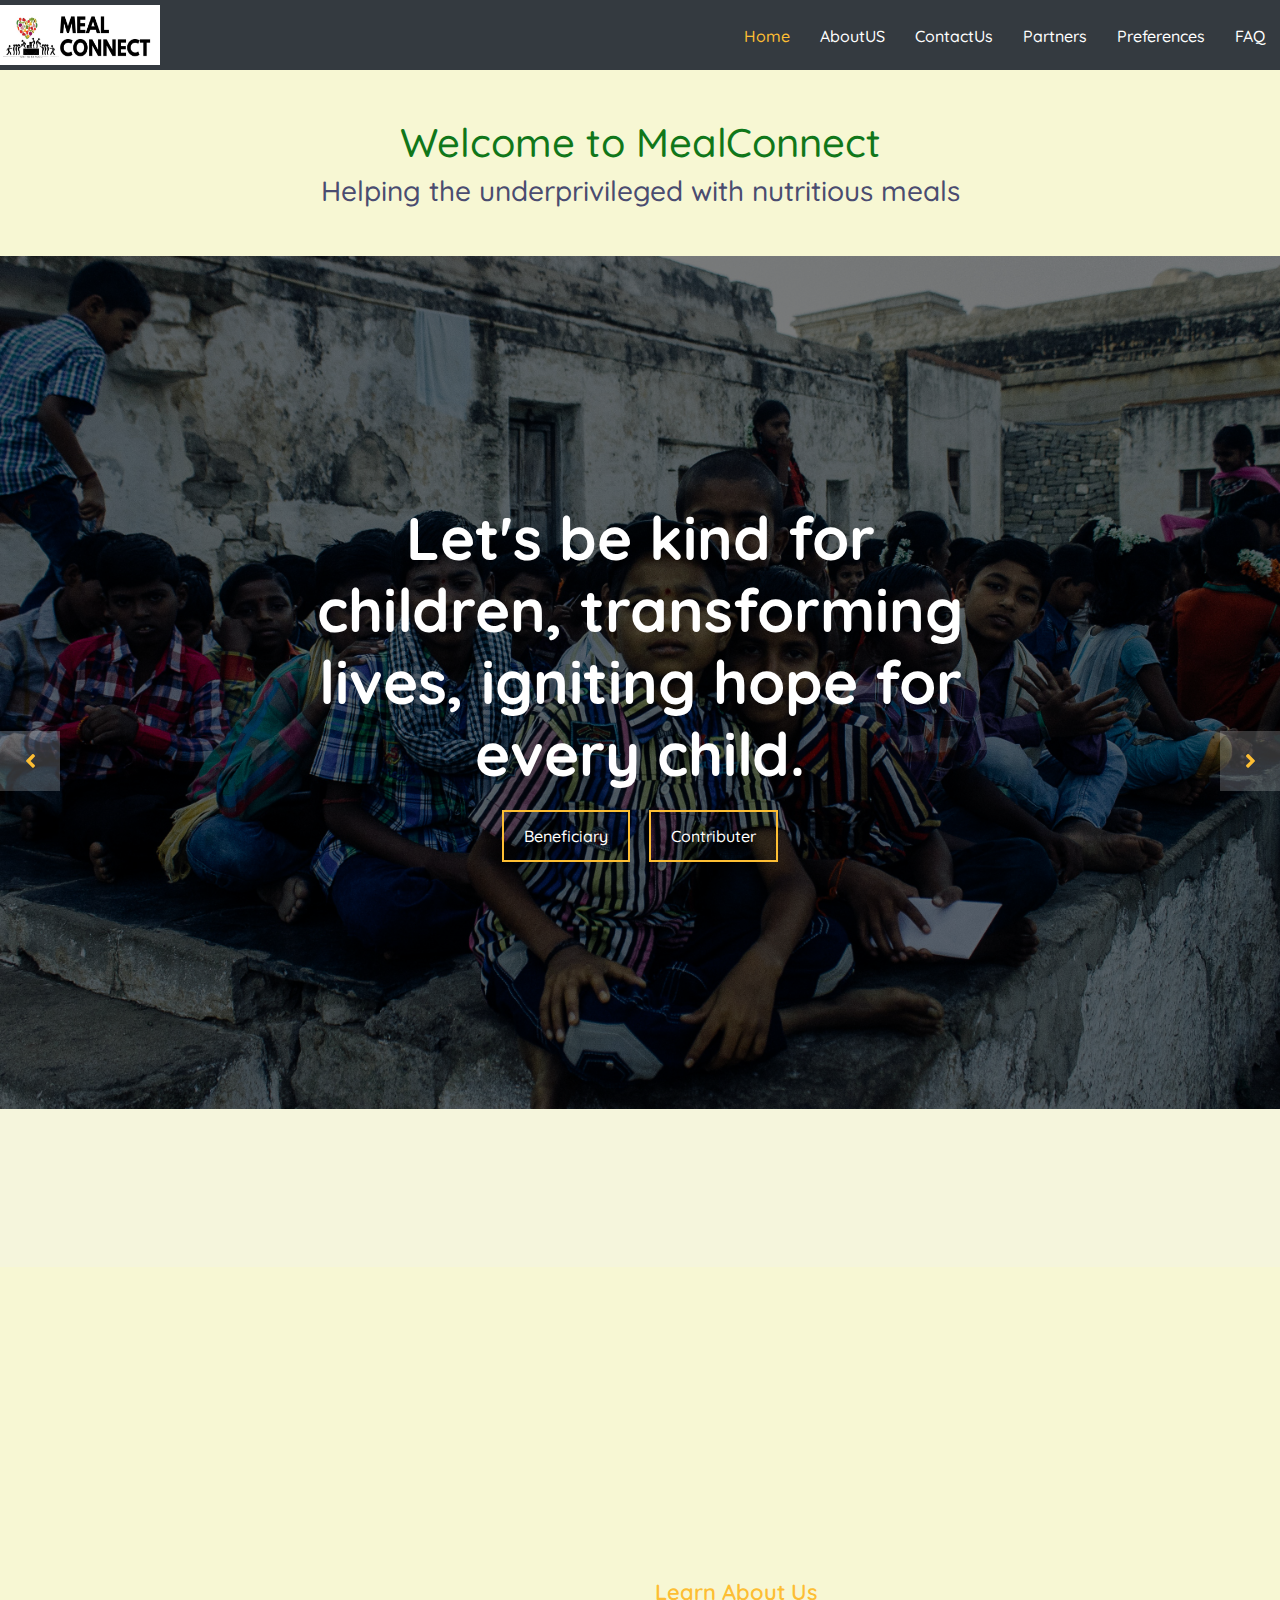
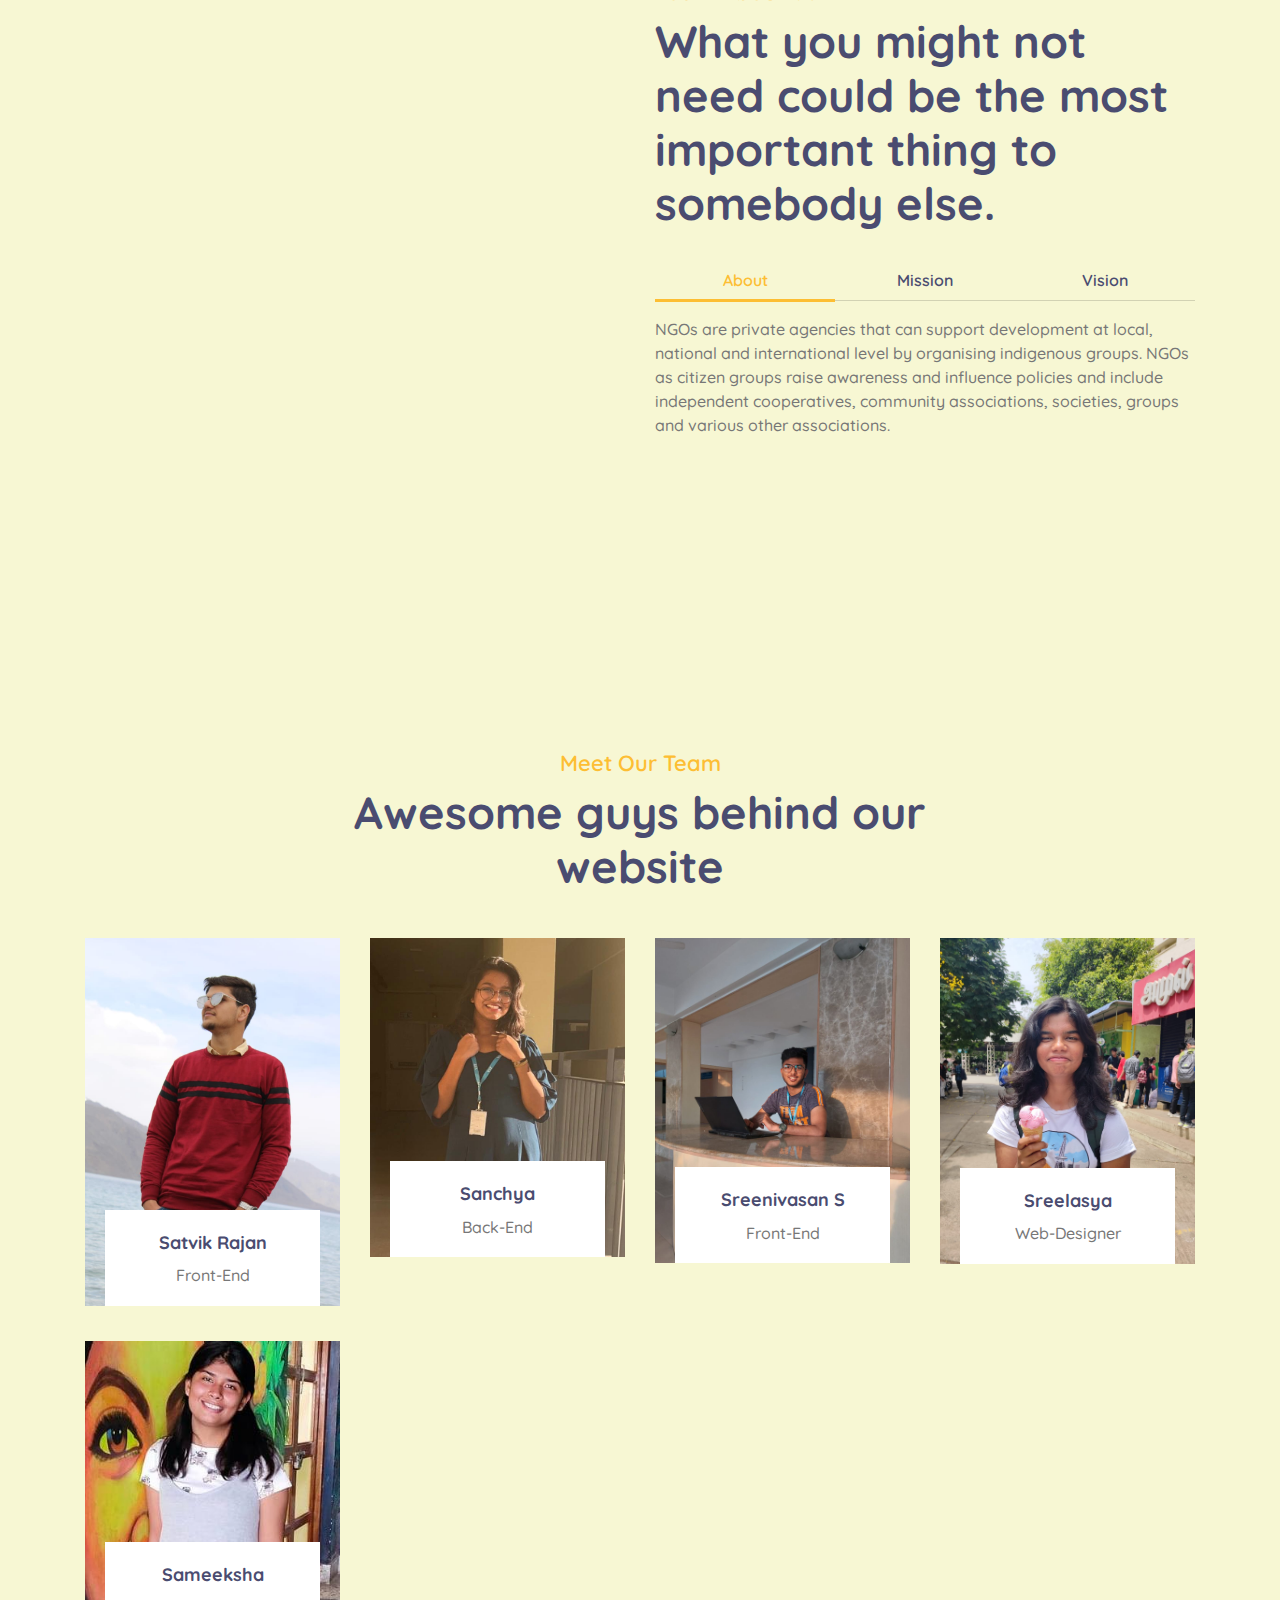
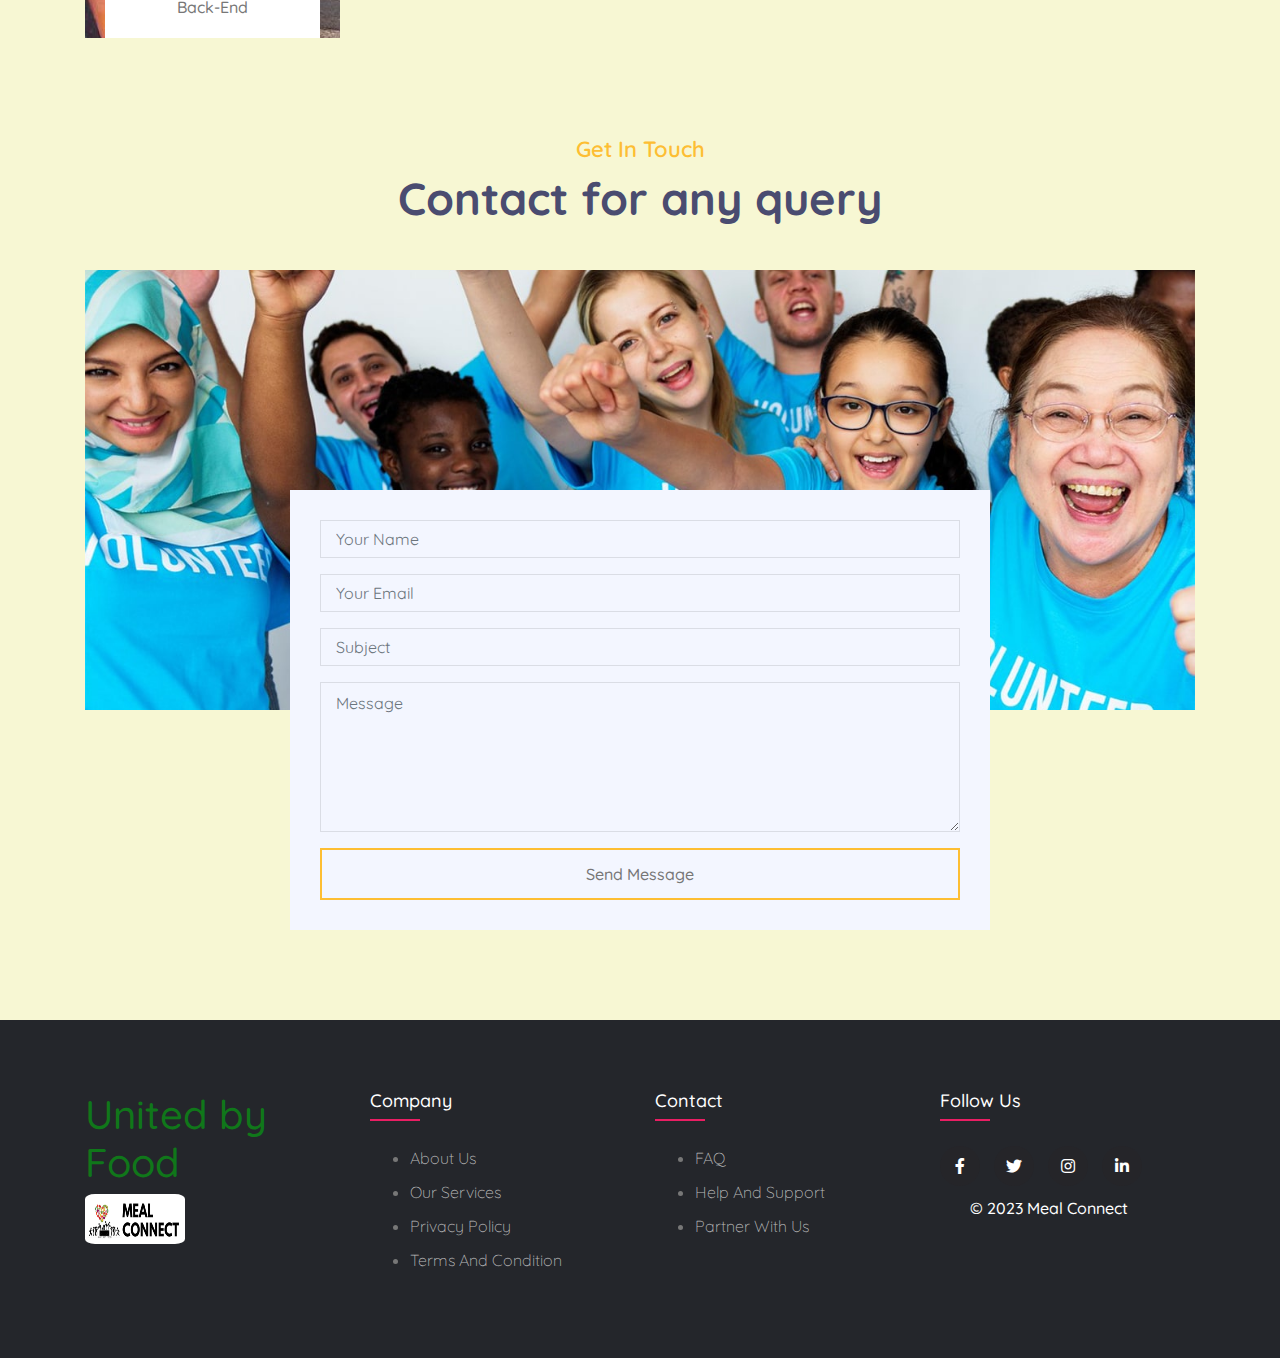
<file: index.html>
<!DOCTYPE html>
<html lang="en">
    <head>
        <meta charset="utf-8">
        <title>MealConnect</title>
        <meta content="width=device-width, initial-scale=1.0" name="viewport">
        <meta content="Free Website Template" name="keywords">
        <meta content="Free Website Template" name="description">

        <!-- Favicon -->
        <link href="img/favicon.ico" rel="icon">

        <!-- Google Font -->
        <link href="https://fonts.googleapis.com/css2?family=Quicksand:wght@300;400;500;600;700&display=swap" rel="stylesheet">
        
        <!-- CSS Libraries -->
        <link href="https://stackpath.bootstrapcdn.com/bootstrap/4.4.1/css/bootstrap.min.css" rel="stylesheet">
        <link href="https://cdnjs.cloudflare.com/ajax/libs/font-awesome/5.10.0/css/all.min.css" rel="stylesheet">
        <link href="lib/flaticon/font/flaticon.css" rel="stylesheet">
        <link href="lib/animate/animate.min.css" rel="stylesheet">
        <link href="lib/owlcarousel/assets/owl.carousel.min.css" rel="stylesheet">

        <!-- Template Stylesheet -->
        <link href="css/style.css" rel="stylesheet">
    </head>

    <body>
        <!-- Nav Bar Start -->
        <div class="navbar-expand-lg bg-dark navbar-dark">
            <button type="button" class="navbar-toggler" data-toggle="collapse" data-target="#navbarCollapse">
                <span class="navbar-toggler-icon"></span>
            </button>
            
            <div class="collapse navbar-collapse justify-content-between" id="navbarCollapse" style="height:70px;">
                    <img src="img/img2.jpg" alt="" style="height:60px; width:160px;">
                    <div class="navbar-nav ml-auto">
                        <a href="index.html" class="nav-item nav-link active">Home</a>
                        <a href="about.html" class="nav-item nav-link">AboutUS</a>
                        <a href="contact.html" class="nav-item nav-link">ContactUs</a>
                        <a href="partners.html" class="nav-item nav-link">Partners</a>
                        <a href="preferences.html" class="nav-item nav-link">Preferences</a>
                        <a href="faq.html" class="nav-item nav-link">FAQ</a>
                     
                    </div>
                </div>
            </div>
        <!-- Nav Bar End -->
        <div class="inside mt-5 mb-5">
            <h1 style="display:flex; justify-content:center">Welcome to MealConnect</h1>
            <h3 style="display:flex; justify-content:center">Helping the underprivileged with nutritious meals</h3>
        </div>

        <!-- Carousel Start -->
        <div class="carousel" style="background-color:beige">
            <div class="container-fluid">
                <div class="owl-carousel">
                    <div class="carousel-item">
                        <div class="carousel-img">
                            <img src="img/orphans.jpg" alt="Image">
                        </div>
                        <div class="carousel-text">
                            <h1>Let's be kind for children, transforming lives, igniting hope for every child.
                            </h1>
                            <!-- <p>
                                Transforming lives, igniting hope for every child.
                            </p> -->
                            <div class="carousel-btn">
                                <a class="btn btn-custom" href="login_beneficiary.html">Beneficiary</a>
                                <a class="btn btn-custom btn-play" href="login_donor.html">Contributer</a>
                            </div>
                        </div>
                    </div>
                    <div class="carousel-item">
                        <div class="carousel-img">
                            <img src="img/cows.jpeg" alt="Image">
                        </div>
                        <div class="carousel-text">
                            <h1>Embraze the divine harmony: Nuruting and protecting sacred cows</h1>
                            <p>
                               It will focus on develop INDIA mission through social awareness
                            </p>
                            <div class="carousel-btn">
                                <a class="btn btn-custom" href="login_beneficiary.html">Beneficiary</a>
                                <a class="btn btn-custom btn-play" href="login_donor.html">Contributer</a>
                            </div>
                        </div>
                    </div>
                    <div class="carousel-item">
                        <div class="carousel-img">
                            <img src="img/oldage.jpeg" alt="Image">
                        </div>
                        <div class="carousel-text">
                            <h1>Where love and care embrace the golden years.</h1>
                            <!-- <p>
                                Easily  provide Orphange Management System facilities to children & needy persons
                            </p> -->
                            <div class="carousel-btn">
                                <a class="btn btn-custom" href="login_beneficiary.html">Beneficiary</a>
                                <a class="btn btn-custom btn-play" href="login_donor.html">Contributer</a>
                            </div>
                        </div>
                    </div>
                </div>
            </div>
        </div>
        <!-- Carousel End -->

        <!-- Video Modal Start-->
        <div class="modal fade" id="videoModal" tabindex="-1" role="dialog" aria-labelledby="exampleModalLabel" aria-hidden="true">
            <div class="modal-dialog" role="document">
                <div class="modal-content">
                    <div class="modal-body">
                        <button type="button" class="close" data-dismiss="modal" aria-label="Close">
                            <span aria-hidden="true">&times;</span>
                        </button>        
                        <!-- 16:9 aspect ratio -->
                        <div class="embed-responsive embed-responsive-16by9">
                            <iframe class="embed-responsive-item" src="" id="video"  allowscriptaccess="always" allow="autoplay"></iframe>
                        </div>
                    </div>
                </div>
            </div>
        </div> 
        <!-- Video Modal End -->
        

        <!-- About Start -->
        <div class="about">
            <div class="container">
                <div class="row align-items-center">
                    <div class="col-lg-6">
                        <div class="about-img" data-parallax="scroll" data-image-src="img/back.jpg"></div>
                    </div>
                    <div class="col-lg-6">
                        <div class="section-header">
                            <p>Learn About Us</p>
                            <h2>What you might not need could be the most important thing to somebody else.</h2>
                        </div>
                        <div class="about-tab">
                            <ul class="nav nav-pills nav-justified">
                                <li class="nav-item">
                                    <a class="nav-link active" data-toggle="pill" href="#tab-content-1">About</a>
                                </li>
                                <li class="nav-item">
                                    <a class="nav-link" data-toggle="pill" href="#tab-content-2">Mission</a>
                                </li>
                                <li class="nav-item">
                                    <a class="nav-link" data-toggle="pill" href="#tab-content-3">Vision</a>
                                </li>
                            </ul>

                            <div class="tab-content">
                                <div id="tab-content-1" class="container tab-pane active">
                                    NGOs are private agencies that can support development at local, national and international level by organising indigenous groups. NGOs as citizen groups raise awareness and influence policies and include independent cooperatives, community associations, societies, groups and various other associations.
                                </div>
                                <div id="tab-content-2" class="container tab-pane fade">
                                    The Foundation for Social Change and Inclusion works for the social development and integration of underprivileged individuals, groups and communities in Bulgaria.
                                </div>
                                <div id="tab-content-3" class="container tab-pane fade">
                                    Our work aims to break the vicious cycle of poverty and social isolation and to restore hope for a better future. We believe that every person has the right to access resources and opportunities in order to live and develop with dignity and to become an active and contributing member of our society..
                                </div>
                            </div>
                        </div>
                    </div>
                </div>
            </div>
        </div>
        <!-- About End -->


        <!-- Team Start -->
        <div class="team">
            <div class="container">
                <div class="section-header text-center">
                    <p>Meet Our Team</p>
                    <h2>Awesome guys behind our website</h2>
                </div>
                <div class="row">
                    <div class="col-lg-3 col-md-5">
                        <div class="team-item">
                            <div class="team-img">
                                <img src="img/satvik.jpg" alt="Team Image">
                            </div>
                            <div class="team-text">
                                <h2>Satvik Rajan</h2>
                                <p>Front-End</p>
                                <div class="team-social">
                                    <a href=""><i class="fab fa-twitter"></i></a>
                                    <a href=""><i class="fab fa-facebook-f"></i></a>
                                    <a href=""><i class="fab fa-linkedin-in"></i></a>
                                    <a href=""><i class="fab fa-instagram"></i></a>
                                </div>
                            </div>
                        </div>
                    </div>
                    <div class="col-lg-3 col-md-5">
                        <div class="team-item">
                            <div class="team-img">
                                <img src="img/binod.jpg" alt="Team Image">
                            </div>
                            <div class="team-text">
                                <h2>Sanchya</h2>
                                <p>Back-End</p>
                                <div class="team-social">
                                    <a href=""><i class="fab fa-twitter"></i></a>
                                    <a href=""><i class="fab fa-facebook-f"></i></a>
                                    <a href=""><i class="fab fa-linkedin-in"></i></a>
                                    <a href=""><i class="fab fa-instagram"></i></a>
                                </div>
                            </div>
                        </div>
                    </div>
                    <div class="col-lg-3 col-md-5">
                        <div class="team-item">
                            <div class="team-img">
                                <img src="img/profile pic.jpeg" alt="Team Image">
                            </div>
                            <div class="team-text">
                                <h2>Sreenivasan S</h2>
                                <p>Front-End</p>
                                <div class="team-social">
                                    <a href=""><i class="fab fa-twitter"></i></a>
                                    <a href=""><i class="fab fa-facebook-f"></i></a>
                                    <a href=""><i class="fab fa-linkedin-in"></i></a>
                                    <a href=""><i class="fab fa-instagram"></i></a>
                                </div>
                            </div>
                        </div>
                    </div>

                    
                    <div class="col-lg-3 col-md-5">
                        <div class="team-item">
                            <div class="team-img">
                                <img src="img/loli.jpg" alt="Team Image">
                            </div>
                            <div class="team-text">
                                <h2>Sreelasya</h2>
                                <p>Web-Designer</p>
                                <div class="team-social">
                                    <a href=""><i class="fab fa-twitter"></i></a>
                                    <a href=""><i class="fab fa-facebook-f"></i></a>
                                    <a href=""><i class="fab fa-linkedin-in"></i></a>
                                    <a href=""><i class="fab fa-instagram"></i></a>
                                </div>
                            </div>
                        </div>
                    </div>
                    <div class="col-lg-3 col-md-5">
                        <div class="team-item">
                            <div class="team-img">
                                <img src="img/dicku.jpg" alt="Team Image">
                            </div>
                            <div class="team-text">
                                <h2>Sameeksha</h2>
                                <p>Back-End</p>
                                <div class="team-social">
                                    <a href=""><i class="fab fa-twitter"></i></a>
                                    <a href=""><i class="fab fa-facebook-f"></i></a>
                                    <a href=""><i class="fab fa-linkedin-in"></i></a>
                                    <a href=""><i class="fab fa-instagram"></i></a>
                                </div>
                            </div>
                        </div>
                    </div>
                </div>
            </div>
        </div>
        <!-- Team End -->
       
        
        <!-- Contact Start -->
        <div class="contact">
            <div class="container">
                <div class="section-header text-center">
                    <p>Get In Touch</p>
                    <h2>Contact for any query</h2>
                </div>
                <div class="contact-img">
                    <img src="img/contact.jpg" alt="Image">
                </div>
                <div class="contact-form">
                        <div id="success"></div>
                        <form name="sentMessage" id="contactForm" novalidate="novalidate">
                            <div class="control-group">
                                <input type="text" class="form-control" id="name" placeholder="Your Name" required="required" data-validation-required-message="Please enter your name" />
                                <p class="help-block text-danger"></p>
                            </div>
                            <div class="control-group">
                                <input type="email" class="form-control" id="email" placeholder="Your Email" required="required" data-validation-required-message="Please enter your email" />
                                <p class="help-block text-danger"></p>
                            </div>
                            <div class="control-group">
                                <input type="text" class="form-control" id="subject" placeholder="Subject" required="required" data-validation-required-message="Please enter a subject" />
                                <p class="help-block text-danger"></p>
                            </div>
                            <div class="control-group">
                                <textarea class="form-control" id="message" placeholder="Message" required="required" data-validation-required-message="Please enter your message"></textarea>
                                <p class="help-block text-danger"></p>
                            </div>
                            <div>
                                <button class="btn btn-custom" type="submit" id="sendMessageButton">Send Message</button>
                            </div>
                        </form>
                    </div>
            </div>
        </div>
        <!-- Contact End -->


        <!-- Footer Start -->
        <footer class="footer">
            <div class="container">
                <div class="row">
     
                 <div class="footer-col " style= "float:left">
                     <h1>United by Food</h1>
                     <img class="LogoImage"src="img/img2.jpg" style="height:50px; width:100px" alt="LOGO">
                     
                 </div>
                    <div class="footer-col">
                        <h4>Company</h4>
                        <ul>
                            <li><a href="About us.html">About us</a></li>
                            <li><a href="our services.html">our services</a></li>
                            <li><a href="privacy policy.html">privacy policy</a></li>
                            <li><a href="Terms and Condition.html">Terms and Condition</a></li>
                        </ul>
                    </div>
                    <div class="footer-col">
                        <h4>Contact</h4>
                        <ul>
                            <li><a href="#">FAQ</a></li>
                            <li><a href="#">Help and Support</a></li>
                            <li><a href="#">Partner With Us</a></li>
                            
                        </ul>
                    </div>
                    <div class="footer-col">
                        <h4>follow us</h4>
                        <div class="social-links">
                            <a href="#"><i class="fab fa-facebook-f"></i></a>
                            <a href="#"><i class="fab fa-twitter"></i></a>
                            <a href="#"><i class="fab fa-instagram"></i></a>
                            <a href="#"><i class="fab fa-linkedin-in"></i></a>
                            <p class="copyright">© 2023 Meal Connect</p>
                        </div>
                    </div>
                </div>
            </div>
       </footer>
        <!-- Footer End -->
        
        <!-- Back to top button -->
        <a href="#" class="back-to-top"><i class="fa fa-chevron-up"></i></a>
        
        <!-- Pre Loader -->
        <div id="loader" class="show">
            <div class="loader"></div>
        </div>

        <!-- JavaScript Libraries -->
        <script src="https://code.jquery.com/jquery-3.4.1.min.js"></script>
        <script src="https://stackpath.bootstrapcdn.com/bootstrap/4.4.1/js/bootstrap.bundle.min.js"></script>
        <script src="lib/easing/easing.min.js"></script>
        <script src="lib/owlcarousel/owl.carousel.min.js"></script>
        <script src="lib/waypoints/waypoints.min.js"></script>
        <script src="lib/counterup/counterup.min.js"></script>
        <script src="lib/parallax/parallax.min.js"></script>
        
        <!-- Contact Javascript File -->
        <script src="mail/jqBootstrapValidation.min.js"></script>
        <script src="mail/contact.js"></script>

        <!-- Template Javascript -->
        <script src="js/main.js"></script>
    </body>
</html>
</file>
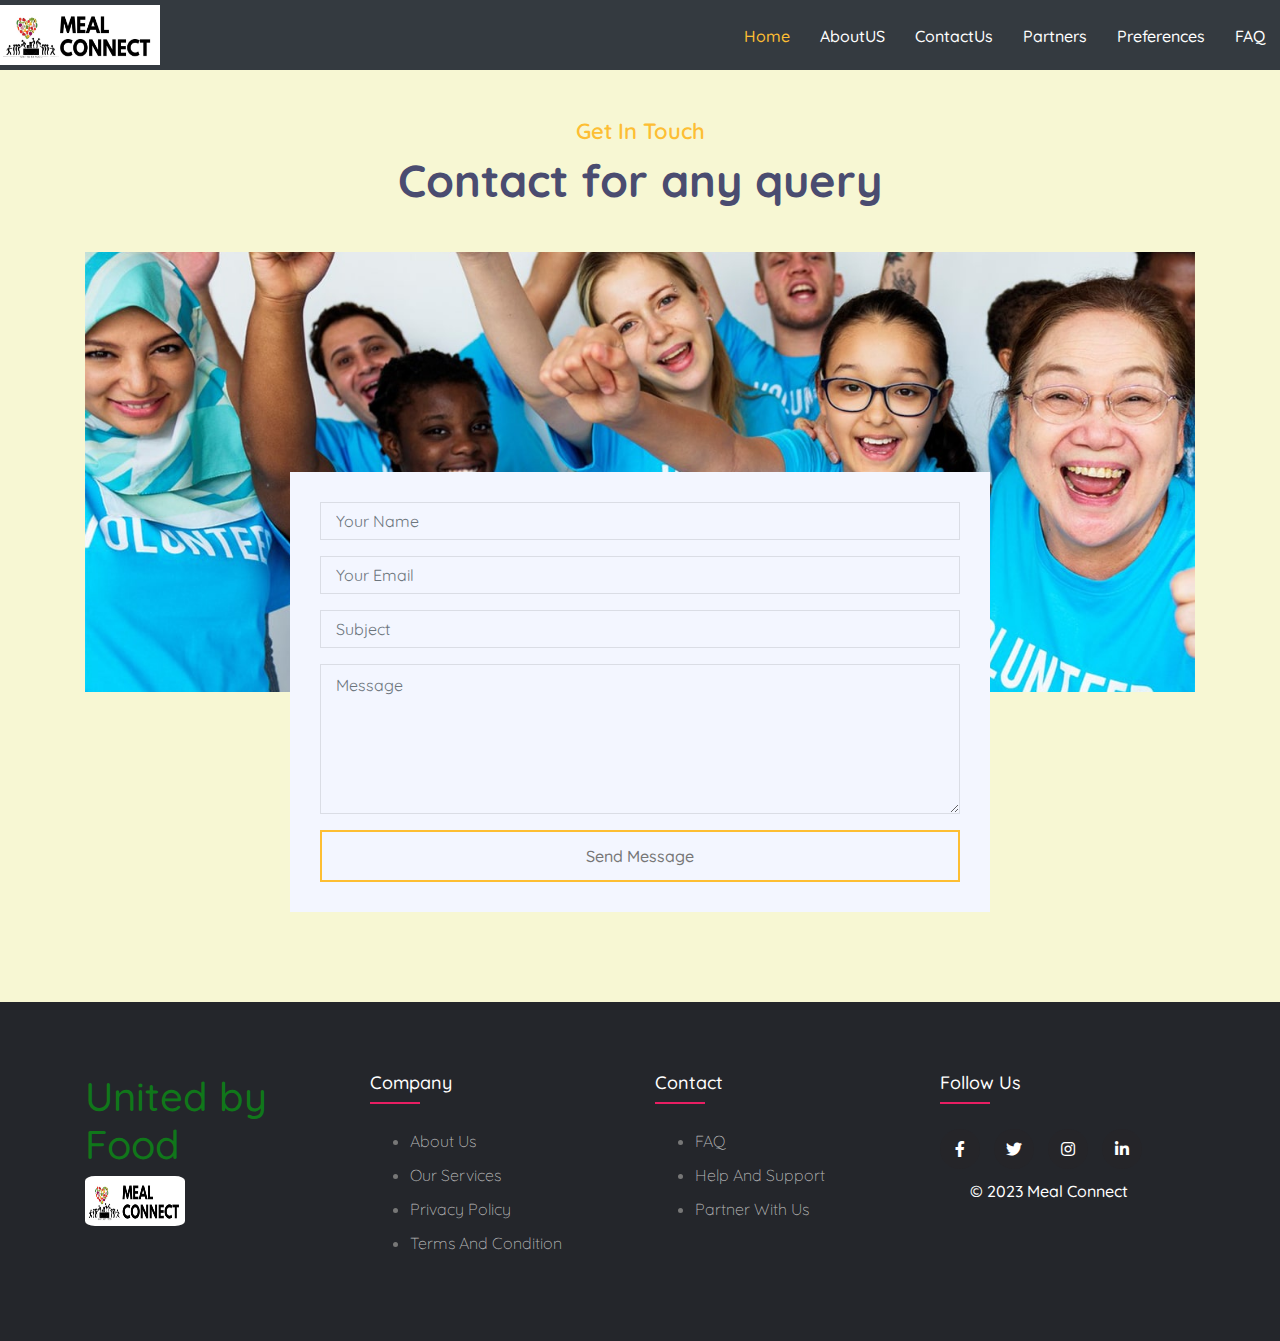
<file: contact.html>
<!DOCTYPE html>
<html lang="en">
    <head>
        <meta charset="utf-8">
        <title>MealConnect</title>
        <meta content="width=device-width, initial-scale=1.0" name="viewport">
        <meta content="Free Website Template" name="keywords">
        <meta content="Free Website Template" name="description">

        <!-- Favicon -->
        <link href="img/favicon.ico" rel="icon">

        <!-- Google Font -->
        <link href="https://fonts.googleapis.com/css2?family=Quicksand:wght@300;400;500;600;700&display=swap" rel="stylesheet">
        
        <!-- CSS Libraries -->
        <link href="https://stackpath.bootstrapcdn.com/bootstrap/4.4.1/css/bootstrap.min.css" rel="stylesheet">
        <link href="https://cdnjs.cloudflare.com/ajax/libs/font-awesome/5.10.0/css/all.min.css" rel="stylesheet">
        <link href="lib/flaticon/font/flaticon.css" rel="stylesheet">
        <link href="lib/animate/animate.min.css" rel="stylesheet">
        <link href="lib/owlcarousel/assets/owl.carousel.min.css" rel="stylesheet">

        <!-- Template Stylesheet -->
        <link href="css/style.css" rel="stylesheet">
    </head>

    <body>
        <!-- Nav Bar Start -->
        <div class="navbar-expand-lg bg-dark navbar-dark">
            <button type="button" class="navbar-toggler" data-toggle="collapse" data-target="#navbarCollapse">
                <span class="navbar-toggler-icon"></span>
            </button>
            
            <div class="collapse navbar-collapse justify-content-between" id="navbarCollapse" style="height:70px;">
                    <img src="img/img2.jpg" alt="" style="height:60px; width:160px;">
                    <div class="navbar-nav ml-auto">
                        <a href="index.html" class="nav-item nav-link active">Home</a>
                        <a href="about.html" class="nav-item nav-link">AboutUS</a>
                        <a href="#contact.html" class="nav-item nav-link">ContactUs</a>
                        <a href="partners.html" class="nav-item nav-link">Partners</a>
                        <a href="preferences.html" class="nav-item nav-link">Preferences</a>
                        <a href="faq.html" class="nav-item nav-link">FAQ</a>
                     
                    </div>
                </div>
            </div>
        <!-- Nav Bar End -->
        
        
        <!-- Contact Start -->
        <div class="contact">
            <div class="container">
                <div class="section-header text-center">
                    <p>Get In Touch</p>
                    <h2>Contact for any query</h2>
                </div>
                <div class="contact-img">
                    <img src="img/contact.jpg" alt="Image">
                </div>
                <div class="contact-form">
                        <div id="success"></div>
                        <form name="sentMessage" id="contactForm" novalidate="novalidate">
                            <div class="control-group">
                                <input type="text" class="form-control" id="name" placeholder="Your Name" required="required" data-validation-required-message="Please enter your name" />
                                <p class="help-block text-danger"></p>
                            </div>
                            <div class="control-group">
                                <input type="email" class="form-control" id="email" placeholder="Your Email" required="required" data-validation-required-message="Please enter your email" />
                                <p class="help-block text-danger"></p>
                            </div>
                            <div class="control-group">
                                <input type="text" class="form-control" id="subject" placeholder="Subject" required="required" data-validation-required-message="Please enter a subject" />
                                <p class="help-block text-danger"></p>
                            </div>
                            <div class="control-group">
                                <textarea class="form-control" id="message" placeholder="Message" required="required" data-validation-required-message="Please enter your message"></textarea>
                                <p class="help-block text-danger"></p>
                            </div>
                            <div>
                                <button class="btn btn-custom" type="submit" id="sendMessageButton">Send Message</button>
                            </div>
                        </form>
                    </div>
            </div>
        </div>
        <!-- Contact End -->


        <!-- Footer Start -->
        <footer class="footer">
            <div class="container">
                <div class="row">
     
                 <div class="footer-col " style= "float:left">
                     <h1>United by Food</h1>
                     <img class="LogoImage"src="img/img2.jpg" style="height:50px; width:100px" alt="LOGO">
                     
                 </div>
                    <div class="footer-col">
                        <h4>Company</h4>
                        <ul>
                            <li><a href="About us.html">About us</a></li>
                            <li><a href="our services.html">our services</a></li>
                            <li><a href="privacy policy.html">privacy policy</a></li>
                            <li><a href="Terms and Condition.html">Terms and Condition</a></li>
                        </ul>
                    </div>
                    <div class="footer-col">
                        <h4>Contact</h4>
                        <ul>
                            <li><a href="#">FAQ</a></li>
                            <li><a href="#">Help and Support</a></li>
                            <li><a href="#">Partner With Us</a></li>
                            
                        </ul>
                    </div>
                    <div class="footer-col">
                        <h4>follow us</h4>
                        <div class="social-links">
                            <a href="#"><i class="fab fa-facebook-f"></i></a>
                            <a href="#"><i class="fab fa-twitter"></i></a>
                            <a href="#"><i class="fab fa-instagram"></i></a>
                            <a href="#"><i class="fab fa-linkedin-in"></i></a>
                            <p class="copyright">© 2023 Meal Connect</p>
                        </div>
                    </div>
                </div>
            </div>
       </footer>
        <!-- Footer End -->
        <!-- Pre Loader -->
        <!-- <div id="loader" class="show">
            <div class="loader"></div>
        </div> -->

        <!-- JavaScript Libraries -->
        <script src="https://code.jquery.com/jquery-3.4.1.min.js"></script>
        <script src="https://stackpath.bootstrapcdn.com/bootstrap/4.4.1/js/bootstrap.bundle.min.js"></script>
        <script src="lib/easing/easing.min.js"></script>
        <script src="lib/owlcarousel/owl.carousel.min.js"></script>
        <script src="lib/waypoints/waypoints.min.js"></script>
        <script src="lib/counterup/counterup.min.js"></script>
        <script src="lib/parallax/parallax.min.js"></script>
        
        <!-- Contact Javascript File -->
        <script src="mail/jqBootstrapValidation.min.js"></script>
        <script src="mail/contact.js"></script>

        <!-- Template Javascript -->
        <script src="js/main.js"></script>
    </body>
</html>
</file>
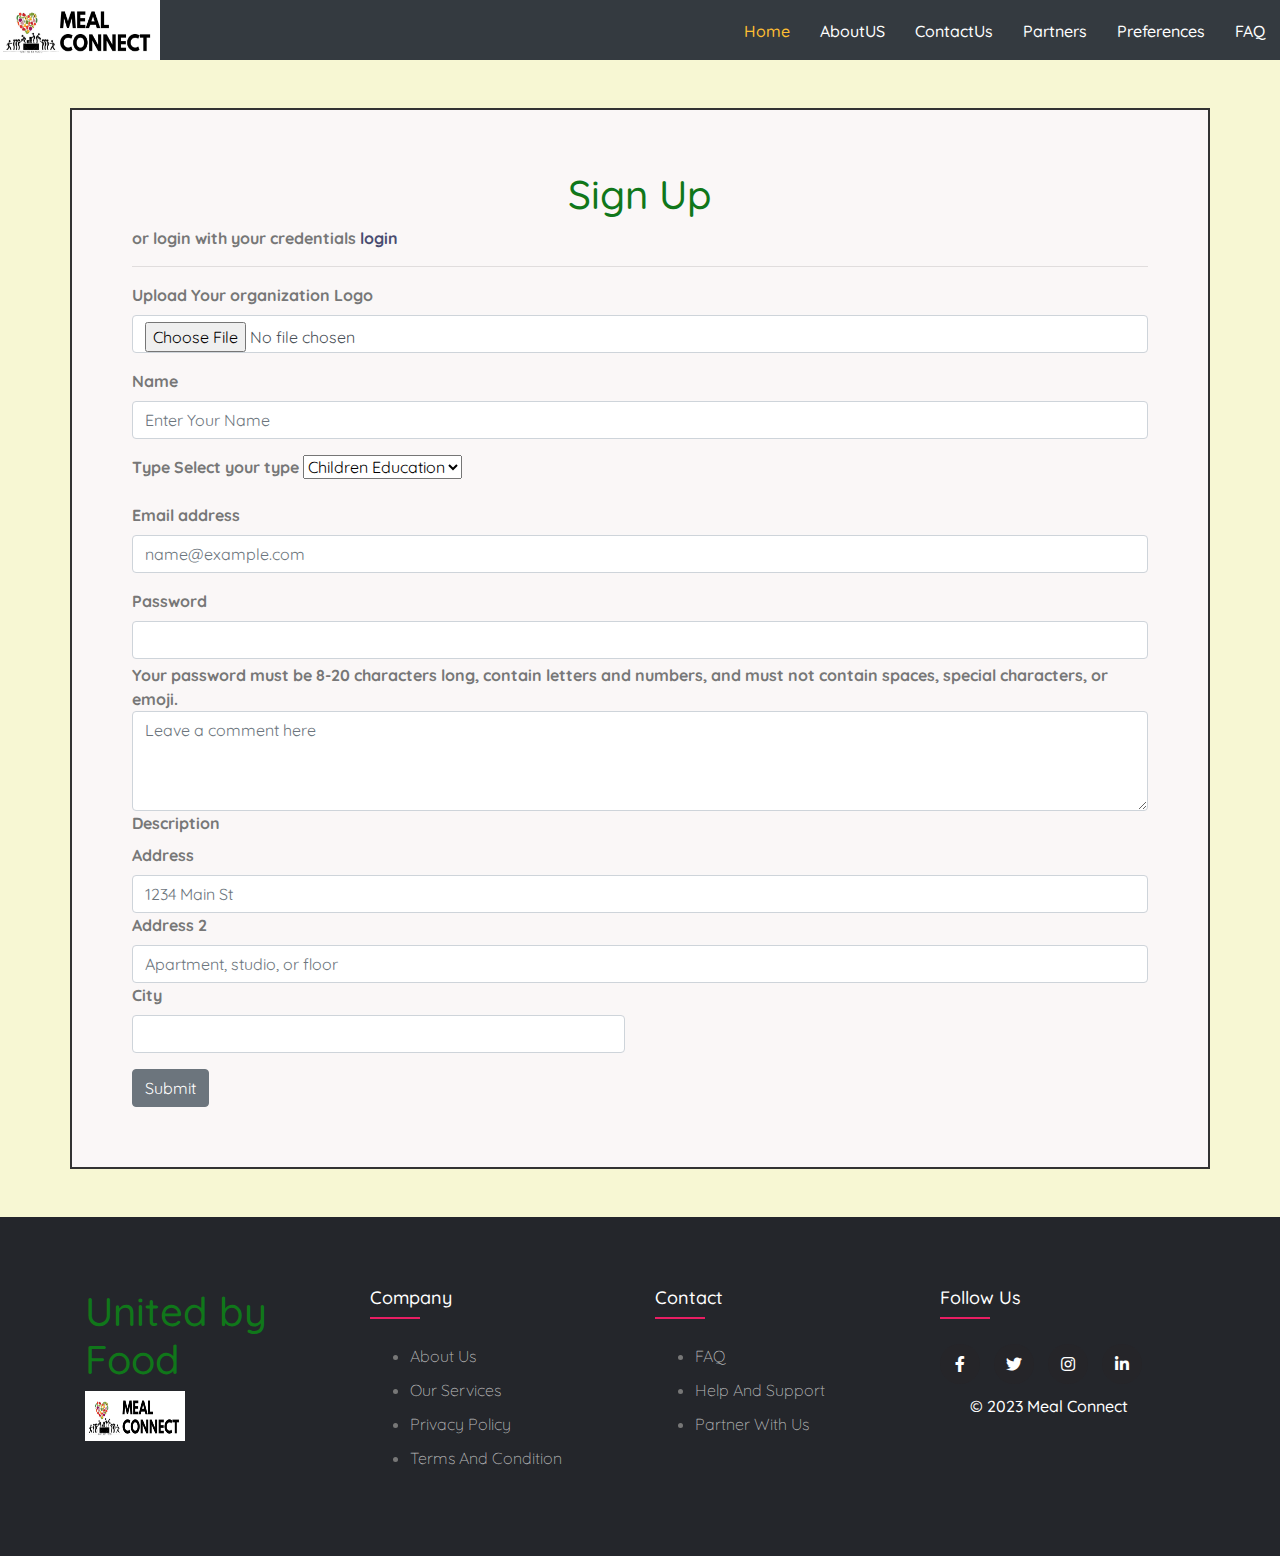
<file: contributer.html>
<!DOCTYPE html>
<html lang="en">
<head>
    <meta charset="UTF-8">
    <meta http-equiv="X-UA-Compatible" content="IE=edge">
    <meta name="viewport" content="width=device-width, initial-scale=1.0">
    <link href="img/favicon.ico" rel="icon">

        <!-- Google Font -->
        <link href="https://fonts.googleapis.com/css2?family=Quicksand:wght@300;400;500;600;700&display=swap" rel="stylesheet">
        
        <!-- CSS Libraries -->
        <link href="https://stackpath.bootstrapcdn.com/bootstrap/4.4.1/css/bootstrap.min.css" rel="stylesheet">
        <link href="https://cdnjs.cloudflare.com/ajax/libs/font-awesome/5.10.0/css/all.min.css" rel="stylesheet">
        <link href="lib/flaticon/font/flaticon.css" rel="stylesheet">
        <link href="lib/animate/animate.min.css" rel="stylesheet">
        <link href="lib/owlcarousel/assets/owl.carousel.min.css" rel="stylesheet">
        <link href="https://cdn.jsdelivr.net/npm/bootstrap@5.3.0/dist/css/bootstrap.min.css" rel="stylesheet" integrity="sha384-9ndCyUaIbzAi2FUVXJi0CjmCapSmO7SnpJef0486qhLnuZ2cdeRhO02iuK6FUUVM" crossorigin="anonymous">
        <!-- Template Stylesheet -->
        <link href="css/style.css" rel="stylesheet">
    <title>MealConnect</title>
</head>
<body>
    <div class="navbar-expand-lg bg-dark navbar-dark">
        <button type="button" class="navbar-toggler" data-toggle="collapse" data-target="#navbarCollapse">
            <span class="navbar-toggler-icon"></span>
        </button>
        
        <div class="collapse navbar-collapse justify-content-between" id="navbarCollapse">
                <img src="img/img2.jpg" alt="" style="height:60px; width:160px">
                <div class="navbar-nav ml-auto">
                    <a href="index.html" class="nav-item nav-link active">Home</a>
                    <a href="about.html" class="nav-item nav-link">AboutUS</a>
                    <a href="#contact" class="nav-item nav-link">ContactUs</a>
                    <a href="partners.html" class="nav-item nav-link">Partners</a>
                    <a href="preferences.html" class="nav-item nav-link">Preferences</a>
                    <a href="faq.html" class="nav-item nav-link">FAQ</a>
                 
                </div>
            </div>
        </div>
    <div class="container mt-5 mb-5" style="border:2px solid rgb(51, 51, 51); padding:60px ;background-color: #faf7f7; font-weight:bolder">
        <h1 class="" style="text-align: center;">Sign Up</h1><p>or login with your credentials <a href="login_donor.html">login</a></p><hr>
      <div class="mb-3">
        <label for="formGroupExampleInput" class="form-label">Upload Your organization Logo</label>
        <input type="file" class="form-control" id="inputGroupFile04" aria-describedby="inputGroupFileAddon04" aria-label="Upload">
        <!-- <button class="btn btn-outline-secondary mt-3" type="button" id="inputGroupFileAddon04">Button</button> -->
      </div>
    <div class="mb-3">
        <label for="formGroupExampleInput" class="form-label">Name</label>
        <input type="text" class="form-control" id="formGroupExampleInput" placeholder="Enter Your Name"/>
      </div>
      <div class="mb-3">
        <label for="formGroupExampleInput2" class="form-label">Type</label>
          <label for="type">Select your type</label>
          <select id="type">
          <option value="children">Children Education</option>
          <option value="oldagehome">Old Age Home</option>
          <option value="goshala">Goshala</option>
          <option value="charity">Charity</option>
          </select>
      </div>
          <div class="mb-3">
          <label for="exampleFormControlInput1" class="form-label">Email address</label>
          <input type="email" class="form-control" id="exampleFormControlInput1" placeholder="name@example.com"/>
          </div>
          <label for="inputPassword5" class="form-label">Password</label>
          <input type="password" id="inputPassword5" class="form-control" aria-labelledby="passwordHelpBlock"/>
          <div id="passwordHelpBlock" class="form-text">
           Your password must be 8-20 characters long, contain letters and numbers, and must not contain spaces, special characters, or emoji.
          </div>
          <div class="form-floating">
            <textarea class="form-control" placeholder="Leave a comment here" id="floatingTextarea2" style="height: 100px"></textarea>
            <label for="floatingTextarea2">Description</label>
        </div>
        <form class="row g-3">
          <div class="col-12">
            <label for="inputAddress" class="form-label">Address</label>
            <input type="text" class="form-control" id="inputAddress" placeholder="1234 Main St">
          </div>
          <div class="col-12">
            <label for="inputAddress2" class="form-label">Address 2</label>
            <input type="text" class="form-control" id="inputAddress2" placeholder="Apartment, studio, or floor">
          </div>
          <div class="col-md-6">
            <label for="inputCity" class="form-label">City</label>
            <input type="text" class="form-control" id="inputCity">
          </div>
        </form>
        <button type="button" class="btn btn-secondary mt-3">Submit</button>     
      </div>
    <footer class="footer">
      <div class="container">
          <div class="row">

           <div class="footer-col " style= "float:left">
               <h1>United by Food</h1>
               <img class="Image"src="img/img2.jpg" style="height:50px; width:100px" alt="LOGO">
               
           </div>
              <div class="footer-col">
                  <h4>Company</h4>
                  <ul>
                      <li><a href="About us.html">About us</a></li>
                      <li><a href="our services.html">our services</a></li>
                      <li><a href="privacy policy.html">privacy policy</a></li>
                      <li><a href="Terms and Condition.html">Terms and Condition</a></li>
                  </ul>
              </div>
              <div class="footer-col">
                  <h4>Contact</h4>
                  <ul>
                      <li><a href="#">FAQ</a></li>
                      <li><a href="#">Help and Support</a></li>
                      <li><a href="#">Partner With Us</a></li>
                      
                  </ul>
              </div>
              <div class="footer-col">
                  <h4>follow us</h4>
                  <div class="social-links">
                      <a href="#"><i class="fab fa-facebook-f"></i></a>
                      <a href="#"><i class="fab fa-twitter"></i></a>
                      <a href="#"><i class="fab fa-instagram"></i></a>
                      <a href="#"><i class="fab fa-linkedin-in"></i></a>
                      <p class="copyright">© 2023 Meal Connect</p>
                  </div>
              </div>
          </div>
      </div>
 </footer>    
      <script src="https://code.jquery.com/jquery-3.4.1.min.js"></script>
        <script src="https://stackpath.bootstrapcdn.com/bootstrap/4.4.1/js/bootstrap.bundle.min.js"></script>
        <script src="lib/easing/easing.min.js"></script>
        <script src="lib/owlcarousel/owl.carousel.min.js"></script>
        <script src="lib/waypoints/waypoints.min.js"></script>
        <script src="lib/counterup/counterup.min.js"></script>
        <script src="lib/parallax/parallax.min.js"></script>
        
        <!-- Contact Javascript File -->
        <script src="mail/jqBootstrapValidation.min.js"></script>
        <script src="mail/contact.js"></script>

        <!-- Template Javascript -->
        <script src="js/main.js"></script>
</body>
</html>
</file>
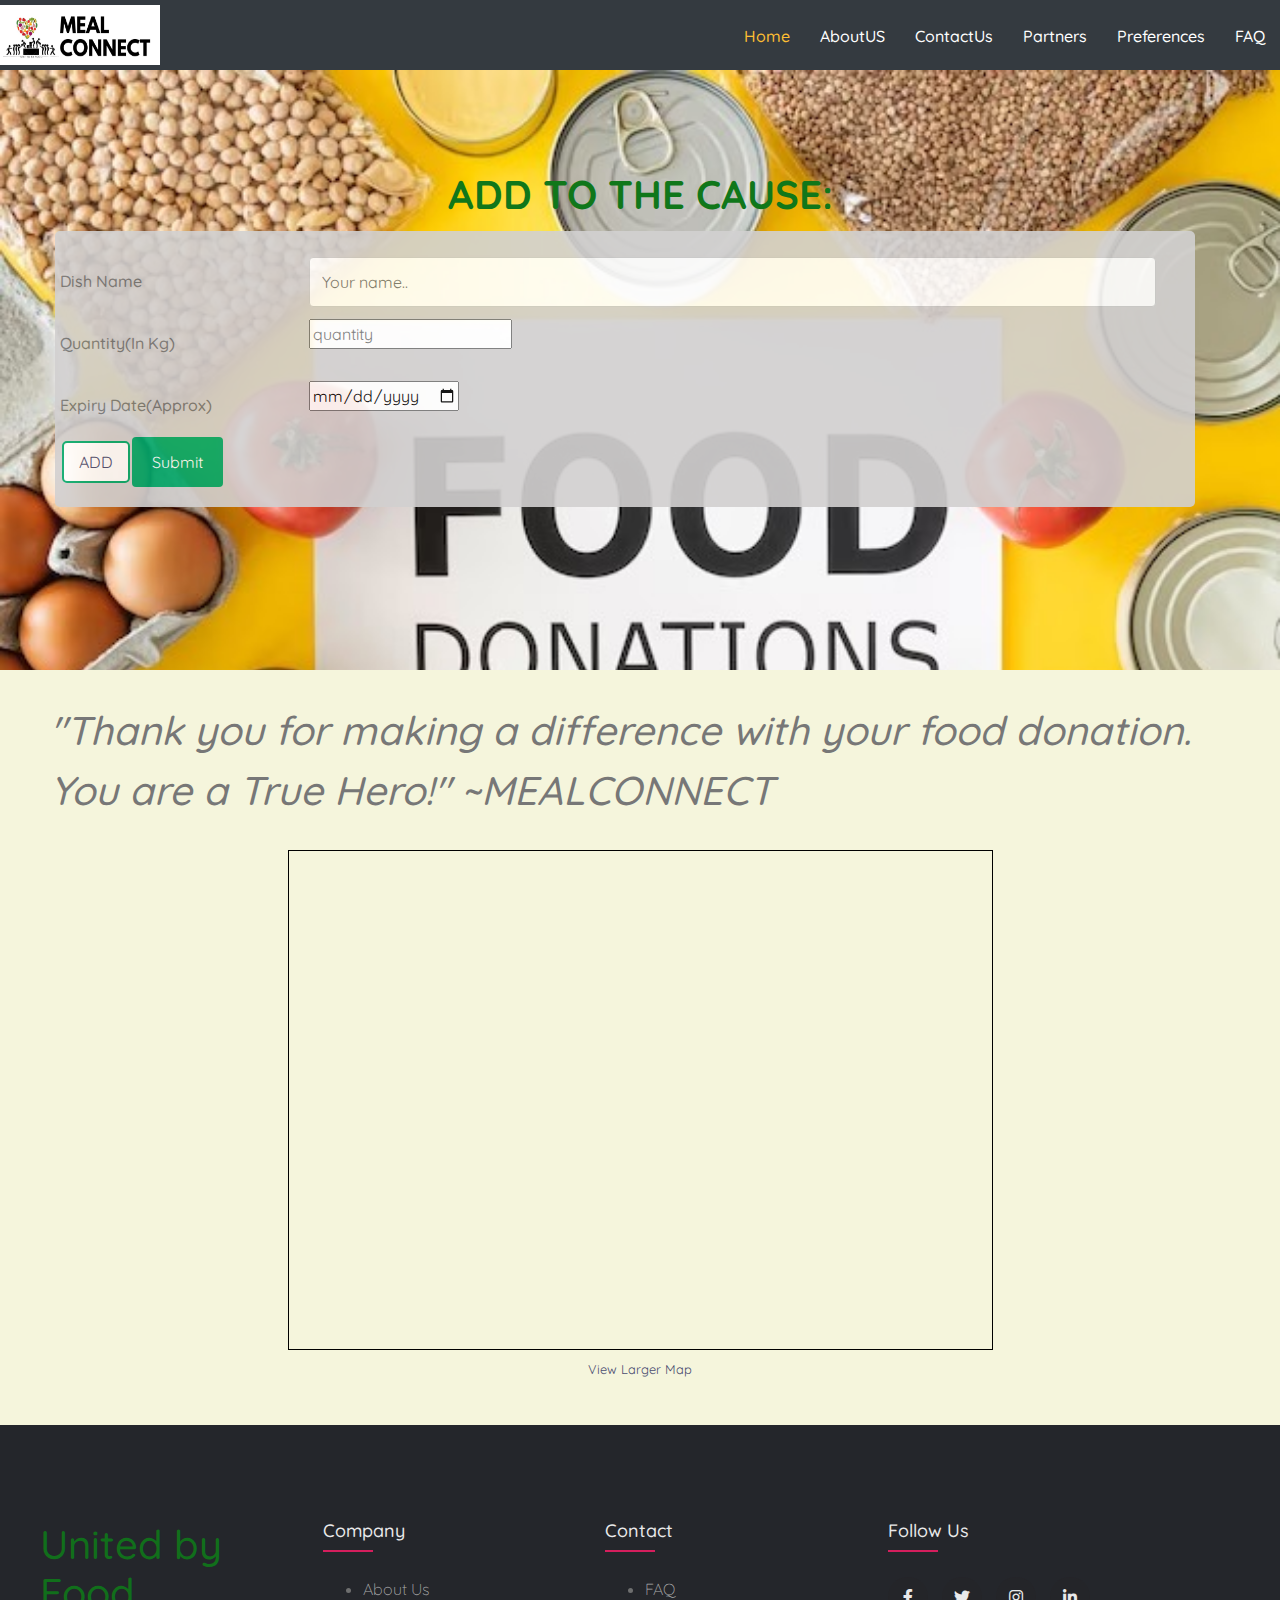
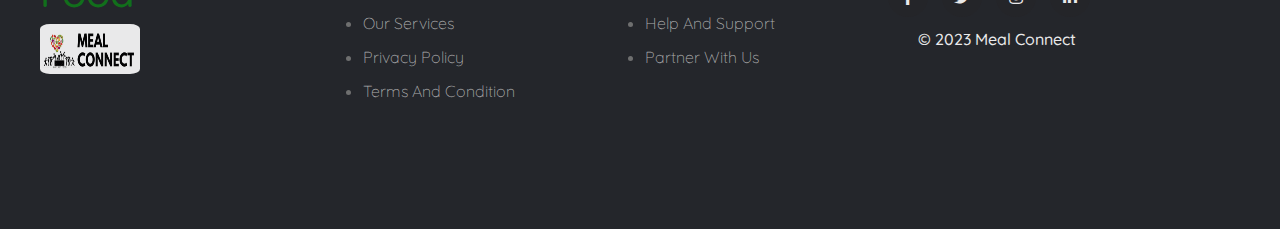
<file: donor.html>
<!DOCTYPE html>
<html>
<head>
  <title>Donor</title>
  <meta charset="utf-8">
  <title>MealConnect</title>
  <meta content="width=device-width, initial-scale=1.0" name="viewport">
  <meta content="Free Website Template" name="keywords">
  <meta content="Free Website Template" name="description">

  <!-- Favicon -->
  <link href="img/favicon.ico" rel="icon">

  <!-- Google Font -->
  <link href="https://fonts.googleapis.com/css2?family=Quicksand:wght@300;400;500;600;700&display=swap" rel="stylesheet">
  
  <!-- CSS Libraries -->
  <link href="https://stackpath.bootstrapcdn.com/bootstrap/4.4.1/css/bootstrap.min.css" rel="stylesheet">
  <link href="https://cdnjs.cloudflare.com/ajax/libs/font-awesome/5.10.0/css/all.min.css" rel="stylesheet">
  <link href="lib/flaticon/font/flaticon.css" rel="stylesheet">
  <link href="lib/animate/animate.min.css" rel="stylesheet">
  <link href="lib/owlcarousel/assets/owl.carousel.min.css" rel="stylesheet">

  <!-- Template Stylesheet -->
  <link href="css/style.css" rel="stylesheet">
    <link href="donor.css" rel="stylesheet">
</head>
<body style="background-color: beige;">
  <div class="navbar-expand-lg bg-dark navbar-dark">
    <button type="button" class="navbar-toggler" data-toggle="collapse" data-target="#navbarCollapse">
        <span class="navbar-toggler-icon"></span>
    </button>
    
    <div class="collapse navbar-collapse justify-content-between" id="navbarCollapse" style="height:70px;">
            <img src="img/img2.jpg" alt="" style="height:60px; width:160px;">
            <div class="navbar-nav ml-auto">
                <a href="index.html" class="nav-item nav-link active">Home</a>
                <a href="about.html" class="nav-item nav-link">AboutUS</a>
                <a href="contact.html" class="nav-item nav-link">ContactUs</a>
                <a href="partners.html" class="nav-item nav-link">Partners</a>
                <a href="preferences.html" class="nav-item nav-link">Preferences</a>
                <a href="faq.html" class="nav-item nav-link">FAQ</a>
             
            </div>
        </div>
    </div>
    <div class="body-css">
    <div style="display: flex;flex-direction:column;justify-content: center" >
    <h1  class="h1-css " style="font-weight: 800; font-size: 40px;  margin-top:100px; text-align: center; ">ADD TO THE CAUSE:</h1>
    <div class="container colo" style="align-self: center;">
    <form action="action_page.php">
      <div class="row">
        <div class="col-25">
          <label for="fname">Dish Name</label>
        </div>
        <div class="col-75">
          <input type="text" id="fname" name="firstname" placeholder="Your name..">
        </div>
      </div>
      <div class="row">
        <div class="col-25">
          <label for="quantity">Quantity(In Kg)</label>
        </div>
        <div class="col-75">
          <input type="number" id="lname" name="lastname" placeholder="quantity">
        </div>
      </div>
      <div class="row">
        <div class="col-25">
          <label for="subject">Expiry Date(Approx)</label>
        </div>
        <div class="col-75">
          <input type="date" name="subject" placeholder="date of expir" style="height:30px"></textarea>
        </div>
      </div>
      <div class="row">
        <div style="display: flex; justify-content: center;">
        <button  class="button button2 but-on" ><a href="donor.html">ADD</a></button>
        <input type="submit" value="Submit"></div>
      </div>
    </form>
  </div>
</div>
</div>
<div class="qoute">
    "Thank you for making a difference with your food donation. You are a True Hero!"      ~MEALCONNECT
</div>
  <center><iframe width="705" height="500" frameborder="0" scrolling="no" marginheight="20" marginwidth="" src="https://www.openstreetmap.org/export/embed.html?bbox=78.00086975097658%2C17.195047458140717%2C78.70811462402345%2C17.531899658720093&amp;layer=mapnik" style="border: 1px solid black"></iframe><br/><small><a href="https://www.openstreetmap.org/#map=11/17.3636/78.3545">View Larger Map</a></small></center>
<footer class="footer" style="background-color: #24262b;">
  <div class="container">
      <div class="row">

       <div class="footer-col " style= "float:left">
           <h1>United by Food</h1>
           <img class="LogoImage"src="img/img2.jpg" style="height:50px; width:100px" alt="LOGO">
           
       </div>
          <div class="footer-col">
              <h4>Company</h4>
              <ul>
                  <li><a href="About us.html">About us</a></li>
                  <li><a href="our services.html">our services</a></li>
                  <li><a href="privacy policy.html">privacy policy</a></li>
                  <li><a href="Terms and Condition.html">Terms and Condition</a></li>
              </ul>
          </div>
          <div class="footer-col">
              <h4>Contact</h4>
              <ul>
                  <li><a href="#">FAQ</a></li>
                  <li><a href="#">Help and Support</a></li>
                  <li><a href="#">Partner With Us</a></li>
                  
              </ul>
          </div>
          <div class="footer-col">
              <h4>follow us</h4>
              <div class="social-links">
                  <a href="#"><i class="fab fa-facebook-f"></i></a>
                  <a href="#"><i class="fab fa-twitter"></i></a>
                  <a href="#"><i class="fab fa-instagram"></i></a>
                  <a href="#"><i class="fab fa-linkedin-in"></i></a>
                  <p class="copyright">© 2023 Meal Connect</p>
              </div>
          </div>
      </div>
  </div>
</footer>
</body>
</html>
</file>
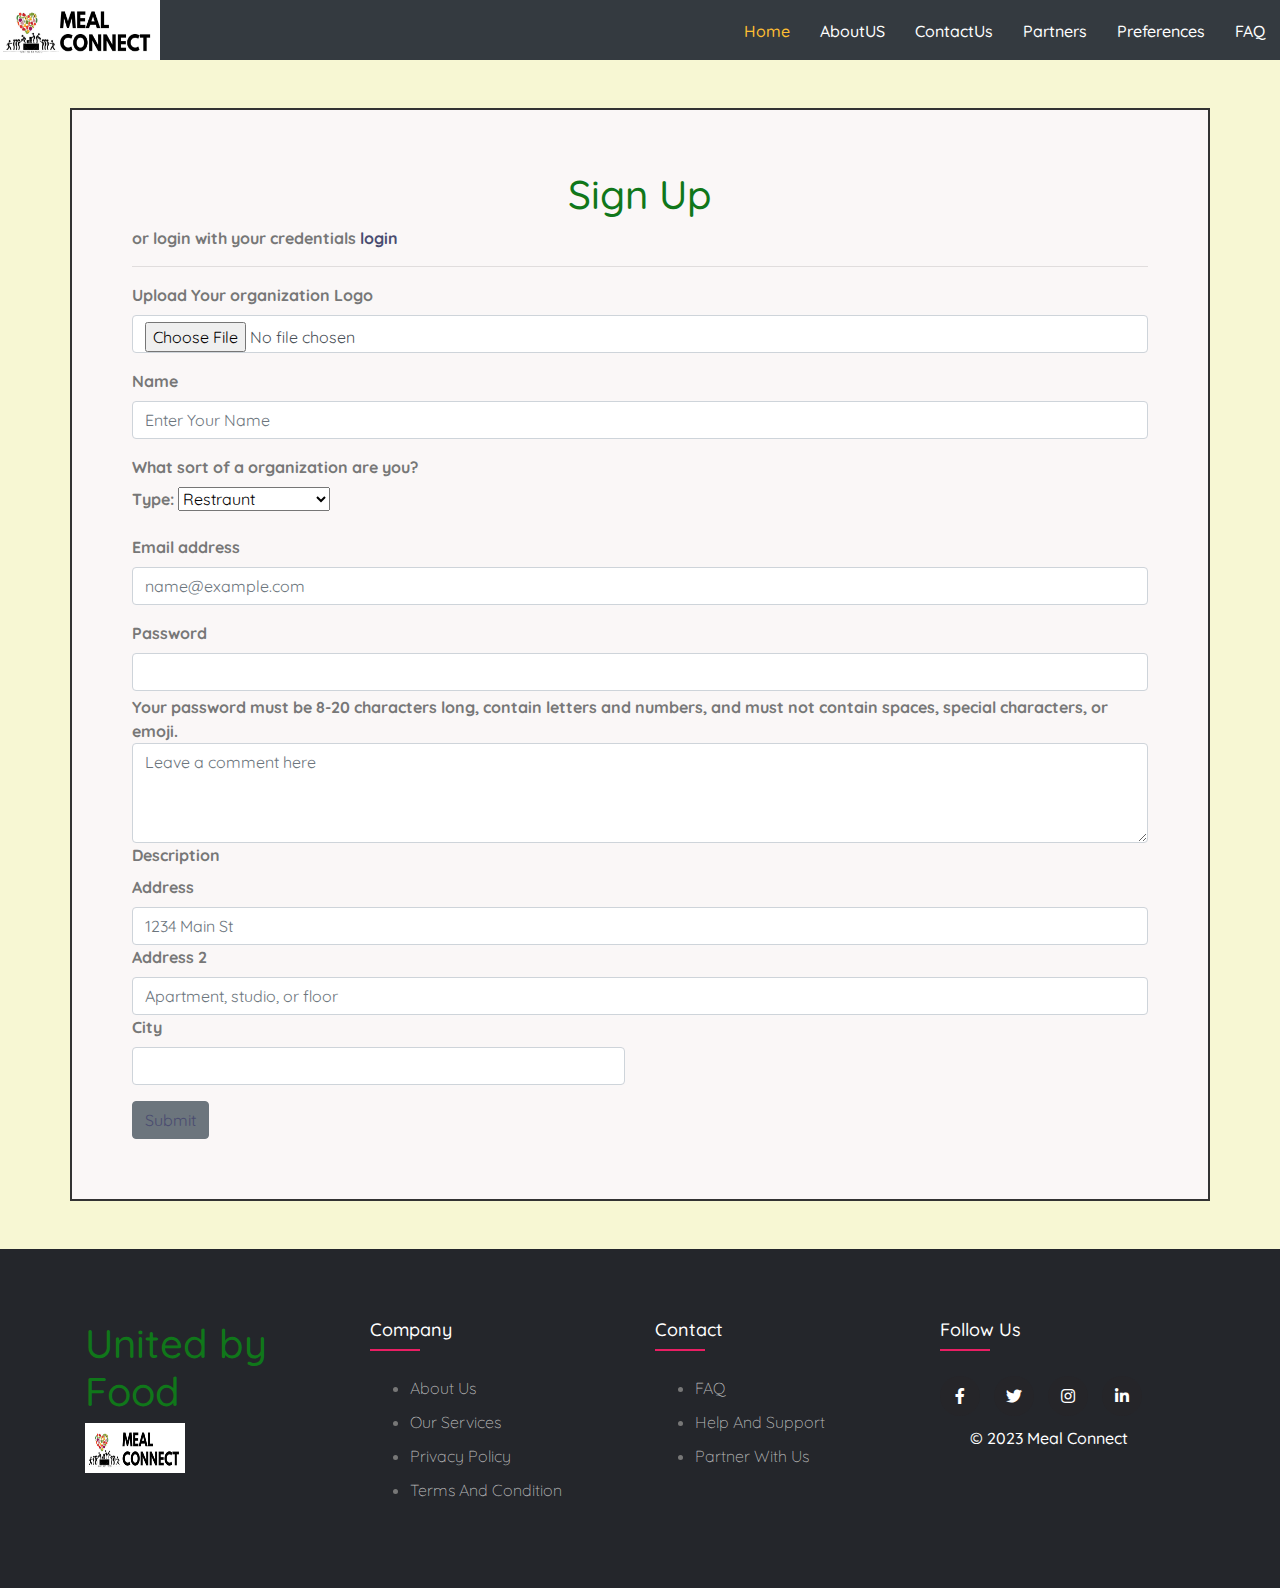
<file: ngo.html>
<!DOCTYPE html>
<html lang="en">
<head>
    <meta charset="UTF-8">
    <meta http-equiv="X-UA-Compatible" content="IE=edge">
    <meta name="viewport" content="width=device-width, initial-scale=1.0">
    <link href="img/favicon.ico" rel="icon">

        <!-- Google Font -->
        <link href="https://fonts.googleapis.com/css2?family=Quicksand:wght@300;400;500;600;700&display=swap" rel="stylesheet">
        
        <!-- CSS Libraries -->
        <link href="https://stackpath.bootstrapcdn.com/bootstrap/4.4.1/css/bootstrap.min.css" rel="stylesheet">
        <link href="https://cdnjs.cloudflare.com/ajax/libs/font-awesome/5.10.0/css/all.min.css" rel="stylesheet">
        <link href="lib/flaticon/font/flaticon.css" rel="stylesheet">
        <link href="lib/animate/animate.min.css" rel="stylesheet">
        <link href="lib/owlcarousel/assets/owl.carousel.min.css" rel="stylesheet">
        <link href="https://cdn.jsdelivr.net/npm/bootstrap@5.3.0/dist/css/bootstrap.min.css" rel="stylesheet" integrity="sha384-9ndCyUaIbzAi2FUVXJi0CjmCapSmO7SnpJef0486qhLnuZ2cdeRhO02iuK6FUUVM" crossorigin="anonymous">
        <!-- Template Stylesheet -->
        <link href="css/style.css" rel="stylesheet">
    <title>MealConnect</title>
</head>
<body>
    <div class="navbar-expand-lg bg-dark navbar-dark">
        <button type="button" class="navbar-toggler" data-toggle="collapse" data-target="#navbarCollapse">
            <span class="navbar-toggler-icon"></span>
        </button>
        
        <div class="collapse navbar-collapse justify-content-between" id="navbarCollapse">
                <img src="img/img2.jpg" alt="" style="height:60px; width:160px">
                <div class="navbar-nav ml-auto">
                    <a href="index.html" class="nav-item nav-link active">Home</a>
                    <a href="about.html" class="nav-item nav-link">AboutUS</a>
                    <a href="contact.html" class="nav-item nav-link">ContactUs</a>
                    <a href="partners.html" class="nav-item nav-link">Partners</a>
                    <a href="preferences.html" class="nav-item nav-link">Preferences</a>
                    <a href="faq.html" class="nav-item nav-link">FAQ</a>
                </div>
            </div>
        </div>
    <div class="container mt-5 mb-5" style="border:2px solid rgb(51, 51, 51); padding:60px ;background-color: #faf7f7; font-weight:bolder">
        <h1 class="" style="text-align: center;">Sign Up</h1><p>or login with your credentials <a href="login_beneficiary.html">login</a></p><hr>
      <div class="mb-3">
        <label for="formGroupExampleInput" class="form-label">Upload Your organization Logo</label>
        <input type="file" class="form-control" id="inputGroupFile04" aria-describedby="inputGroupFileAddon04" aria-label="Upload">
        <!-- <button class="btn btn-outline-secondary mt-3" type="button" id="inputGroupFileAddon04">Button</button> -->
      </div>
    <div class="mb-3">
        <label for="formGroupExampleInput" class="form-label">Name</label>
        <input type="text" class="form-control" id="formGroupExampleInput" placeholder="Enter Your Name"/>
      </div>
      <div class="mb-3">
        <label for="formGroupExampleInput2" class="form-label">What sort of a organization are you?</label>
        <div class="mb-3">
            <label for="formGroupExampleInput2" class="form-label">Type: </label>
              <select id="type">
              <option value="restraunt">Restraunt</option>
              <option value="mess">Mess</option>
              <option value="fucntion">Function</option>
              <option value="marriage">Marriage</option>
              <option value="farm">Farm</option>
              <option value="juice">Juice Bars</option>
              <option value="fruits">Fruits/vegetables</option>
              <option value="vendor">Vendor</option>
              </select>
          </div>
      </div>
          <div class="mb-3">
          <label for="exampleFormControlInput1" class="form-label">Email address</label>
          <input type="email" class="form-control" id="exampleFormControlInput1" placeholder="name@example.com"/>
          </div>
          <label for="inputPassword5" class="form-label">Password</label>
          <input type="password" id="inputPassword5" class="form-control" aria-labelledby="passwordHelpBlock"/>
          <div id="passwordHelpBlock" class="form-text">
           Your password must be 8-20 characters long, contain letters and numbers, and must not contain spaces, special characters, or emoji.
          </div>
          <div class="form-floating">
            <textarea class="form-control" placeholder="Leave a comment here" id="floatingTextarea2" style="height: 100px"></textarea>
            <label for="floatingTextarea2">Description</label>
        </div>
        <form class="row g-3">
          <div class="col-12">
            <label for="inputAddress" class="form-label">Address</label>
            <input type="text" class="form-control" id="inputAddress" placeholder="1234 Main St">
          </div>
          <div class="col-12">
            <label for="inputAddress2" class="form-label">Address 2</label>
            <input type="text" class="form-control" id="inputAddress2" placeholder="Apartment, studio, or floor">
          </div>
          <div class="col-md-6">
            <label for="inputCity" class="form-label">City</label>
            <input type="text" class="form-control" id="inputCity">
          </div>
        </form>
        <button type="button" id="submitBtn" class="btn btn-secondary mt-3"><a href="donor.html">Submit</a></button>     
      </div>
    <footer class="footer">
      <div class="container">
          <div class="row">

           <div class="footer-col " style= "float:left">
               <h1>United by Food</h1>
               <img class="Image"src="img/img2.jpg" style="height:50px; width:100px" alt="LOGO">
               
           </div>
              <div class="footer-col">
                  <h4>Company</h4>
                  <ul>
                      <li><a href="About us.html">About us</a></li>
                      <li><a href="our services.html">our services</a></li>
                      <li><a href="privacy policy.html">privacy policy</a></li>
                      <li><a href="Terms and Condition.html">Terms and Condition</a></li>
                  </ul>
              </div>
              <div class="footer-col">
                  <h4>Contact</h4>
                  <ul>
                      <li><a href="#">FAQ</a></li>
                      <li><a href="#">Help and Support</a></li>
                      <li><a href="#">Partner With Us</a></li>
                      
                  </ul>
              </div>
              <div class="footer-col">
                  <h4>follow us</h4>
                  <div class="social-links">
                      <a href="#"><i class="fab fa-facebook-f"></i></a>
                      <a href="#"><i class="fab fa-twitter"></i></a>
                      <a href="#"><i class="fab fa-instagram"></i></a>
                      <a href="#"><i class="fab fa-linkedin-in"></i></a>
                      <p class="copyright">© 2023 Meal Connect</p>
                  </div>
              </div>
          </div>
      </div>
 </footer>    
      <script src="https://code.jquery.com/jquery-3.4.1.min.js"></script>
        <script src="https://stackpath.bootstrapcdn.com/bootstrap/4.4.1/js/bootstrap.bundle.min.js"></script>
        <script src="lib/easing/easing.min.js"></script>
        <script src="lib/owlcarousel/owl.carousel.min.js"></script>
        <script src="lib/waypoints/waypoints.min.js"></script>
        <script src="lib/counterup/counterup.min.js"></script>
        <script src="lib/parallax/parallax.min.js"></script>
        
        <!-- Contact Javascript File -->
        <script src="mail/jqBootstrapValidation.min.js"></script>
        <script src="mail/contact.js"></script>

        <!-- Template Javascript -->
        <script src="js/main.js"></script>
</body>
</html>
</file>
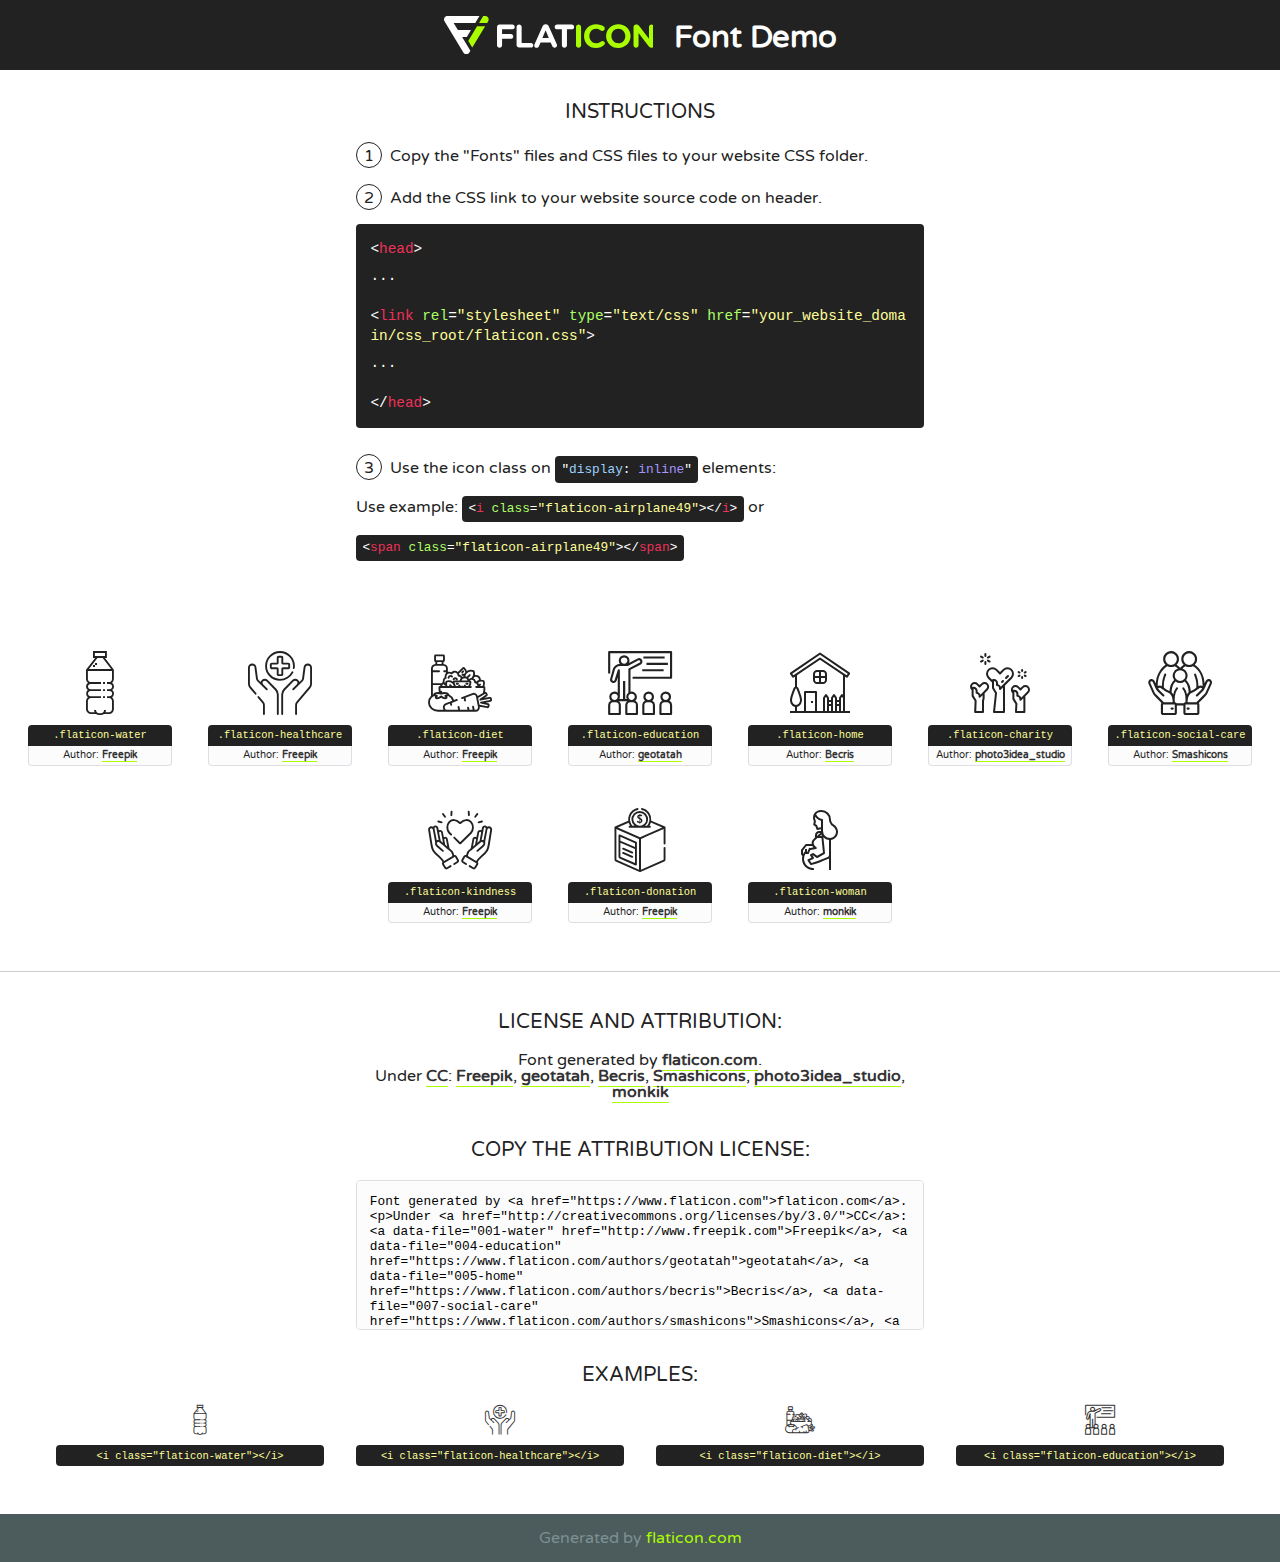
<file: lib/flaticon/font/flaticon.html>
<!DOCTYPE html>
<!--
 
-->
<html>
<!DOCTYPE html>
<html>

<head>
    <title>Flaticon WebFont</title>
    <link href="http://fonts.googleapis.com/css?family=Varela+Round" rel="stylesheet" type="text/css" />
    <link rel="stylesheet" type="text/css" href="flaticon.css">
    <meta charset="UTF-8">
    <style>
    html, body, div, span, applet, object, iframe,
    h1, h2, h3, h4, h5, h6, p, blockquote, pre,
    a, abbr, acronym, address, big, cite, code,
    del, dfn, em, img, ins, kbd, q, s, samp,
    small, strike, strong, sub, sup, tt, var,
    b, u, i, center,
    dl, dt, dd, ol, ul, li,
    fieldset, form, label, legend,
    table, caption, tbody, tfoot, thead, tr, th, td,
    article, aside, canvas, details, embed, 
    figure, figcaption, footer, header, hgroup, 
    menu, nav, output, ruby, section, summary,
    time, mark, audio, video {
        margin: 0;
        padding: 0;
        border: 0;
        font-size: 100%;
        font: inherit;
        vertical-align: baseline;
    }
    /* HTML5 display-role reset for older browsers */
    article, aside, details, figcaption, figure, 
    footer, header, hgroup, menu, nav, section {
        display: block;
    }
    body {
        line-height: 1;
    }
    ol, ul {
        list-style: none;
    }
    blockquote, q {
        quotes: none;
    }
    blockquote:before, blockquote:after,
    q:before, q:after {
        content: '';
        content: none;
    }
    table {
        border-collapse: collapse;
        border-spacing: 0;
    }
    body {
        font-family: 'Varela Round', Helvetica, Arial, sans-serif;
        font-size: 16px;
        color: #222;
    }
    a {
        color: #333;
        border-bottom: 1px solid #a9fd00;
        font-weight: bold;
        text-decoration: none;
    }
    * {
        -moz-box-sizing: border-box;
        -webkit-box-sizing: border-box;
        box-sizing: border-box;
        margin: 0;
        padding: 0;
    }
    [class^="flaticon-"]:before, [class*=" flaticon-"]:before, [class^="flaticon-"]:after, [class*=" flaticon-"]:after {
        font-family: Flaticon;
        font-size: 30px;
        font-style: normal;
        margin-left: 20px;
        color: #333;
    }
    .wrapper {
        max-width: 600px;
        margin: auto;
        padding: 0 1em;
    }
    .title {
        font-size: 1.25em;
        text-align: center;
        margin-bottom: 1em;
        text-transform: uppercase;
    }
    header {
        text-align: center;
        background-color: #222;
        color: #fff;
        padding: 1em;
    }
    header .logo {
        width: 210px;
        height: 38px;
        display: inline-block;
        vertical-align: middle;
        margin-right: 1em;
        border: none;
    }
    header strong {
        font-size: 1.95em;
        font-weight: bold;
        vertical-align: middle;
        margin-top: 5px;
        display: inline-block;
    }
    .demo {
        margin: 2em auto;
        line-height: 1.25em;
    }
    .demo ul li {
        margin-bottom: 1em;
    }
    .demo ul li .num {
        color: #222;
        border-radius: 20px;
        display: inline-block;
        width: 26px;
        padding: 3px;
        height: 26px;
        text-align: center;
        margin-right: 0.5em;
        border: 1px solid #222;
    }
    .demo ul li code {
        background-color: #222;
        border-radius: 4px;
        padding: 0.25em 0.5em;
        display: inline-block;
        color: #fff;
        font-family: Consolas,Monaco,Lucida Console,Liberation Mono,DejaVu Sans Mono,Bitstream Vera Sans Mono,Courier New, monospace;
        font-weight: lighter;
        margin-top: 1em;
        font-size: 0.8em;
        word-break: break-all;
    }
    .demo ul li code.big {
        padding: 1em;
        font-size: 0.9em;
    }
    .demo ul li code .red {
        color: #EF3159;
    }
    .demo ul li code .green {
        color: #ACFF65;
    }
    .demo ul li code .yellow {
        color: #FFFF99;
    }
    .demo ul li code .blue {
        color: #99D3FF;
    }
    .demo ul li code .purple {
        color: #A295FF;
    }
    .demo ul li code .dots {
        margin-top: 0.5em;
        display: block;
    }
    #glyphs {
        border-bottom: 1px solid #ccc;
        padding: 2em 0;
        text-align: center;
    }
    .glyph {
        display: inline-block;
        width: 9em;
        margin: 1em;
        text-align: center;
        vertical-align: top;
        background: #FFF;
    }
    .glyph .glyph-icon {
        padding: 10px;
        display: block;
        font-family:"Flaticon";
        font-size: 64px;
        line-height: 1;
    }
    .glyph .glyph-icon:before {
        font-size: 64px;
        color: #222;
        margin-left: 0;
    }
    .class-name {
        font-size: 0.65em;
        background-color: #222;
        color: #fff;
        border-radius: 4px 4px 0 0;
        padding: 0.5em;
        color: #FFFF99;
        font-family: Consolas,Monaco,Lucida Console,Liberation Mono,DejaVu Sans Mono,Bitstream Vera Sans Mono,Courier New, monospace;
    }
    .author-name {
        font-size: 0.6em;
        background-color: #fcfcfd;
        border: 1px solid #DEDEE4;
        border-top: 0;
        border-radius: 0 0 4px 4px;
        padding: 0.5em;
    }
    .class-name:last-child {
        font-size: 10px;
        color:#888;
    }
    .class-name:last-child a {
        font-size: 10px;
        color:#555;
    }
    .class-name:last-child a:hover {
        color:#a9fd00;
    }
    .glyph > input {
        display: block;
        width: 100px;
        margin: 5px auto;
        text-align: center;
        font-size: 12px;
        cursor: text;
    }
    .glyph > input.icon-input {
        font-family:"Flaticon";
        font-size: 16px;
        margin-bottom: 10px;
    }
    .attribution .title {
        margin-top: 2em;
    }
    .attribution textarea {
        background-color: #fcfcfd;
        padding: 1em;
        border: none;
        box-shadow: none;
        border: 1px solid #DEDEE4;
        border-radius: 4px;
        resize: none;
        width: 100%;
        height: 150px;
        font-size: 0.8em;
        font-family: Consolas,Monaco,Lucida Console,Liberation Mono,DejaVu Sans Mono,Bitstream Vera Sans Mono,Courier New, monospace;
        -webkit-appearance: none;
    }
    .iconsuse {
        margin: 2em auto;
        text-align: center;
        max-width: 1200px;
    }
    .iconsuse:after {
        content: '';
        display: table;
        clear: both;
    }
    .iconsuse .image {
        float: left;
        width: 25%;
        padding: 0 1em;
    }
    .iconsuse .image p {
        margin-bottom: 1em;
    }
    .iconsuse .image span {
        display: block;
        font-size: 0.65em;
        background-color: #222;
        color: #fff;
        border-radius: 4px;
        padding: 0.5em;
        color: #FFFF99;
        margin-top: 1em;
        font-family: Consolas,Monaco,Lucida Console,Liberation Mono,DejaVu Sans Mono,Bitstream Vera Sans Mono,Courier New, monospace;
    }
    #footer {
        text-align: center;
        background-color: #4C5B5C;
        color: #7c9192;
        padding: 1em;
    }
    #footer a {
        border: none;
        color: #a9fd00;
        font-weight: normal;
    }
    @media (max-width: 960px) {
        .iconsuse .image {
            width: 50%;
        }
    }
    @media (max-width: 560px) {
        .iconsuse .image {
            width: 100%;
        }
    }
    </style>
</head>

<body class="characters-off">

    <header>
        <a href="https://www.flaticon.com" target="_blank" class="logo">
            <svg version="1.1" xmlns="http://www.w3.org/2000/svg" xmlns:xlink="http://www.w3.org/1999/xlink" xmlns:a="http://ns.adobe.com/AdobeSVGViewerExtensions/3.0/" viewBox="0 0 560.875 102.036" enable-background="new 0 0 560.875 102.036" xml:space="preserve">
                <defs>
                </defs>
                <g>
                    <g class="letters">
                        <path fill="#ffffff" d="M141.596,29.675c0-3.777,2.985-6.767,6.764-6.767h34.438c3.426,0,6.15,2.728,6.15,6.15
                        c0,3.43-2.724,6.149-6.15,6.149h-27.674v13.091h23.719c3.429,0,6.151,2.724,6.151,6.15c0,3.43-2.723,6.149-6.151,6.149h-23.719
                        v17.574c0,3.773-2.986,6.761-6.764,6.761c-3.779,0-6.764-2.989-6.764-6.761V29.675z"></path>
                        <path fill="#ffffff" d="M193.844,29.149c0-3.781,2.985-6.767,6.764-6.767c3.776,0,6.763,2.985,6.763,6.767v42.957h25.039
                        c3.426,0,6.149,2.726,6.149,6.153c0,3.425-2.723,6.15-6.149,6.15h-31.802c-3.779,0-6.764-2.986-6.764-6.768V29.149z"></path>
                        <path fill="#ffffff" d="M241.891,75.71l21.438-48.407c1.492-3.341,4.215-5.357,7.906-5.357h0.792
                        c3.686,0,6.323,2.017,7.815,5.357l21.439,48.407c0.436,0.967,0.701,1.845,0.701,2.723c0,3.602-2.809,6.501-6.414,6.501
                        c-3.161,0-5.269-1.845-6.499-4.655l-4.132-9.661h-27.059l-4.301,10.102c-1.144,2.631-3.426,4.214-6.237,4.214
                        c-3.517,0-6.24-2.81-6.24-6.325C241.1,77.64,241.451,76.677,241.891,75.71z M279.932,58.666l-8.521-20.297l-8.526,20.297H279.932
                        z"></path>
                        <path fill="#ffffff" d="M314.864,35.387H301.86c-3.429,0-6.239-2.813-6.239-6.238c0-3.429,2.811-6.24,6.239-6.24h39.533
                        c3.426,0,6.237,2.811,6.237,6.24c0,3.425-2.811,6.238-6.237,6.238h-13.001v42.785c0,3.773-2.99,6.761-6.764,6.761
                        c-3.779,0-6.764-2.989-6.764-6.761V35.387z"></path>
                        <path fill="#A9FD00" d="M352.615,29.149c0-3.781,2.985-6.767,6.767-6.767c3.774,0,6.761,2.985,6.761,6.767v49.024
                        c0,3.773-2.987,6.761-6.761,6.761c-3.781,0-6.767-2.989-6.767-6.761V29.149z"></path>
                        <path fill="#A9FD00" d="M374.132,53.836v-0.179c0-17.481,13.178-31.801,32.065-31.801c9.22,0,15.459,2.458,20.557,6.238
                        c1.402,1.054,2.637,2.985,2.637,5.357c0,3.692-2.985,6.59-6.681,6.59c-1.845,0-3.071-0.702-4.044-1.319
                        c-3.776-2.813-7.729-4.393-12.562-4.393c-10.364,0-17.831,8.611-17.831,19.154v0.173c0,10.542,7.291,19.329,17.831,19.329
                        c5.715,0,9.492-1.756,13.359-4.834c1.049-0.874,2.458-1.491,4.039-1.491c3.429,0,6.325,2.813,6.325,6.236
                        c0,2.106-1.056,3.78-2.282,4.834c-5.539,4.834-12.036,7.733-21.878,7.733C387.572,85.464,374.132,71.493,374.132,53.836z"></path>
                        <path fill="#A9FD00" d="M433.009,53.836v-0.179c0-17.481,13.79-31.801,32.766-31.801c18.981,0,32.592,14.143,32.592,31.628v0.173
                        c0,17.483-13.785,31.807-32.769,31.807C446.625,85.464,433.009,71.32,433.009,53.836z M484.224,53.836v-0.179
                        c0-10.539-7.725-19.326-18.626-19.326c-10.893,0-18.449,8.611-18.449,19.154v0.173c0,10.542,7.73,19.329,18.626,19.329
                        C476.676,72.986,484.224,64.378,484.224,53.836z"></path>
                        <path fill="#A9FD00" d="M506.233,29.321c0-3.774,2.99-6.763,6.767-6.763h1.401c3.252,0,5.183,1.583,7.029,3.953l26.093,34.265
                        V29.059c0-3.692,2.99-6.677,6.681-6.677c3.683,0,6.671,2.985,6.671,6.677v48.934c0,3.78-2.987,6.765-6.764,6.765h-0.436
                        c-3.257,0-5.188-1.581-7.034-3.953l-27.056-35.492v32.944c0,3.687-2.985,6.676-6.678,6.676c-3.683,0-6.673-2.989-6.673-6.676
                        V29.321z"></path>
                    </g>
                    <g class="insignia">
                        <path fill="#ffffff" d="M48.372,56.137h12.517l11.156-18.537H37.186L25.688,18.539h57.825L94.668,0H9.271
                        C5.925,0,2.842,1.801,1.198,4.716c-1.644,2.907-1.593,6.482,0.134,9.343l50.38,83.501c1.678,2.781,4.689,4.476,7.938,4.476
                        c3.246,0,6.257-1.695,7.935-4.476l2.898-4.804L48.372,56.137z"></path>
                        <g class="i">
                            <path fill="#A9FD00" d="M93.575,18.539h0.031v0.004l21.652,0.004l2.705-4.488c1.727-2.861,1.778-6.436,0.133-9.343
                            C116.454,1.801,113.371,0,110.026,0h-5.294L93.575,18.539z"></path>
                            <polygon fill="#A9FD00" points="88.291,27.356 64.725,66.486 75.519,84.404 109.942,27.356"></polygon>
                        </g>
                    </g>
                </g>
            </svg>
        </a>
        <strong>Font Demo</strong>
    </header>


    <section class="demo wrapper">

        <p class="title">Instructions</p>

        <ul>
            <li>
                <span class="num">1</span>Copy the "Fonts" files and CSS files to your website CSS folder.
            </li>
            <li>
                <span class="num">2</span>Add the CSS link to your website source code on header.
                <code class="big">
                    &lt;<span class="red">head</span>&gt;
                    <br/><span class="dots">...</span>
                    <br/>&lt;<span class="red">link</span> <span class="green">rel</span>=<span class="yellow">"stylesheet"</span> <span class="green">type</span>=<span class="yellow">"text/css"</span> <span class="green">href</span>=<span class="yellow">"your_website_domain/css_root/flaticon.css"</span>&gt;
                    <br/><span class="dots">...</span>
                    <br/>&lt;/<span class="red">head</span>&gt;
                </code>
            </li>

            <li>
                <p>
                    <span class="num">3</span>Use the icon class on <code>"<span class="blue">display</span>:<span class="purple"> inline</span>"</code> elements:
                    <br />
                    Use example: <code>&lt;<span class="red">i</span> <span class="green">class</span>=<span class="yellow">&quot;flaticon-airplane49&quot;</span>&gt;&lt;/<span class="red">i</span>&gt;</code> or <code>&lt;<span class="red">span</span> <span class="green">class</span>=<span class="yellow">&quot;flaticon-airplane49&quot;</span>&gt;&lt;/<span class="red">span</span>&gt;</code>
            </li>
        </ul>

    </section>




   <section id="glyphs">          
    
      
        <div class="glyph"><div class="glyph-icon flaticon-water"></div>
            <div class="class-name">.flaticon-water</div>
            <div class="author-name">Author: <a data-file="001-water" href="http://www.freepik.com">Freepik</a> </div> 
        </div>        
        
        <div class="glyph"><div class="glyph-icon flaticon-healthcare"></div>
            <div class="class-name">.flaticon-healthcare</div>
            <div class="author-name">Author: <a data-file="002-healthcare" href="http://www.freepik.com">Freepik</a> </div> 
        </div>        
        
        <div class="glyph"><div class="glyph-icon flaticon-diet"></div>
            <div class="class-name">.flaticon-diet</div>
            <div class="author-name">Author: <a data-file="003-diet" href="http://www.freepik.com">Freepik</a> </div> 
        </div>        
        
        <div class="glyph"><div class="glyph-icon flaticon-education"></div>
            <div class="class-name">.flaticon-education</div>
            <div class="author-name">Author: <a data-file="004-education" href="https://www.flaticon.com/authors/geotatah">geotatah</a> </div> 
        </div>        
        
        <div class="glyph"><div class="glyph-icon flaticon-home"></div>
            <div class="class-name">.flaticon-home</div>
            <div class="author-name">Author: <a data-file="005-home" href="https://www.flaticon.com/authors/becris">Becris</a> </div> 
        </div>        
        
        <div class="glyph"><div class="glyph-icon flaticon-charity"></div>
            <div class="class-name">.flaticon-charity</div>
            <div class="author-name">Author: <a data-file="006-charity" href="https://www.flaticon.com/authors/photo3idea-studio">photo3idea_studio</a> </div> 
        </div>        
        
        <div class="glyph"><div class="glyph-icon flaticon-social-care"></div>
            <div class="class-name">.flaticon-social-care</div>
            <div class="author-name">Author: <a data-file="007-social-care" href="https://www.flaticon.com/authors/smashicons">Smashicons</a> </div> 
        </div>        
        
        <div class="glyph"><div class="glyph-icon flaticon-kindness"></div>
            <div class="class-name">.flaticon-kindness</div>
            <div class="author-name">Author: <a data-file="008-kindness" href="http://www.freepik.com">Freepik</a> </div> 
        </div>        
        
        <div class="glyph"><div class="glyph-icon flaticon-donation"></div>
            <div class="class-name">.flaticon-donation</div>
            <div class="author-name">Author: <a data-file="009-donation" href="http://www.freepik.com">Freepik</a> </div> 
        </div>        
        
        <div class="glyph"><div class="glyph-icon flaticon-woman"></div>
            <div class="class-name">.flaticon-woman</div>
            <div class="author-name">Author: <a data-file="010-woman" href="https://www.flaticon.com/authors/monkik">monkik</a> </div> 
        </div>        
        

    </section>



    <section class="attribution wrapper"   style="text-align:center;">

      <div class="title">License and attribution:</div><div class="attrDiv">Font generated by <a href="https://www.flaticon.com">flaticon.com</a>. <div><p>Under <a href="http://creativecommons.org/licenses/by/3.0/">CC</a>: <a data-file="001-water" href="http://www.freepik.com">Freepik</a>, <a data-file="004-education" href="https://www.flaticon.com/authors/geotatah">geotatah</a>, <a data-file="005-home" href="https://www.flaticon.com/authors/becris">Becris</a>, <a data-file="007-social-care" href="https://www.flaticon.com/authors/smashicons">Smashicons</a>, <a data-file="006-charity" href="https://www.flaticon.com/authors/photo3idea-studio">photo3idea_studio</a>, <a data-file="010-woman" href="https://www.flaticon.com/authors/monkik">monkik</a></p>  </div>
      </div>
      <div class="title">Copy the Attribution License:</div>

    <textarea onclick="this.focus();this.select();">Font generated by &lt;a href=&quot;https://www.flaticon.com&quot;&gt;flaticon.com&lt;/a&gt;. <p>Under <a href="http://creativecommons.org/licenses/by/3.0/">CC</a>: <a data-file="001-water" href="http://www.freepik.com">Freepik</a>, <a data-file="004-education" href="https://www.flaticon.com/authors/geotatah">geotatah</a>, <a data-file="005-home" href="https://www.flaticon.com/authors/becris">Becris</a>, <a data-file="007-social-care" href="https://www.flaticon.com/authors/smashicons">Smashicons</a>, <a data-file="006-charity" href="https://www.flaticon.com/authors/photo3idea-studio">photo3idea_studio</a>, <a data-file="010-woman" href="https://www.flaticon.com/authors/monkik">monkik</a></p>  
     </textarea>

    </section>

    <section class="iconsuse">

          <div class="title">Examples:</div>            
             
            <div class="image">
                <p>
                    <i class="glyph-icon flaticon-water"></i> 
                    <span>&lt;i class=&quot;flaticon-water&quot;&gt;&lt;/i&gt;</span>
                </p>
            </div>
            
            <div class="image">
                <p>
                    <i class="glyph-icon flaticon-healthcare"></i> 
                    <span>&lt;i class=&quot;flaticon-healthcare&quot;&gt;&lt;/i&gt;</span>
                </p>
            </div>
            
            <div class="image">
                <p>
                    <i class="glyph-icon flaticon-diet"></i> 
                    <span>&lt;i class=&quot;flaticon-diet&quot;&gt;&lt;/i&gt;</span>
                </p>
            </div>
            
            <div class="image">
                <p>
                    <i class="glyph-icon flaticon-education"></i> 
                    <span>&lt;i class=&quot;flaticon-education&quot;&gt;&lt;/i&gt;</span>
                </p>
            </div>
                       
        </div>
                            
    </section>

<div id="footer">
    <div>Generated by <a href="https://www.flaticon.com">flaticon.com</a>
    </div>
</div>



</body>
</html>
</file>
<file: lib/flaticon/font/flaticon.css>
/*
 
  	*/

@font-face {
  font-family: "Flaticon";
  src: url("./Flaticon.eot");
  src: url("./Flaticon.eot?#iefix") format("embedded-opentype"),
       url("./Flaticon.woff2") format("woff2"),
       url("./Flaticon.woff") format("woff"),
       url("./Flaticon.ttf") format("truetype"),
       url("./Flaticon.svg#Flaticon") format("svg");
  font-weight: normal;
  font-style: normal;
}

@media screen and (-webkit-min-device-pixel-ratio:0) {
  @font-face {
    font-family: "Flaticon";
    src: url("./Flaticon.svg#Flaticon") format("svg");
  }
}

[class^="flaticon-"]:before, [class*=" flaticon-"]:before,
[class^="flaticon-"]:after, [class*=" flaticon-"]:after {   
  font-family: Flaticon;
        font-size: 20px;
font-style: normal;
margin-left: 20px;
}

.flaticon-water:before { content: "\f100"; }
.flaticon-healthcare:before { content: "\f101"; }
.flaticon-diet:before { content: "\f102"; }
.flaticon-education:before { content: "\f103"; }
.flaticon-home:before { content: "\f104"; }
.flaticon-charity:before { content: "\f105"; }
.flaticon-social-care:before { content: "\f106"; }
.flaticon-kindness:before { content: "\f107"; }
.flaticon-donation:before { content: "\f108"; }
.flaticon-woman:before { content: "\f109"; }
</file>
<file: css/style.css>
/*******************************/
/********* General CSS *********/
/*******************************/
body {
    color: #777777;
    font-weight: 500;
    background: rgb(247, 247, 211);
    /* background-image: url('img/background.jpg');
    background-repeat: no-repeat;
    background-size: 100% 100%;
    background-attachment: fixed; */
    font-family: 'Quicksand', sans-serif;
}

h1,
h2, 
h3, 
h4,
h5, 
h6 {
    color: #4a4c70;
}

a {
    color: #4a4c70;
    transition: .3s;
}

a:hover,
a:active,
a:focus {
    color: #FDBE33;
    outline: none;
    text-decoration: none;
}

.btn.btn-custom {
    padding: 12px 20px;
    text-align: center; 
   font-size: 16px;
    font-weight: 500;
    color: #777777;
    border-radius: 0;
    border: 2px solid #FDBE33;
    box-shadow: inset 0 0 0 0 #FDBE33;
    transition: ease-out 0.3s;
    -webkit-transition: ease-out 0.3s;
    -moz-transition: ease-out 0.3s;
}

.btn.btn-custom:hover {
    color: #20212B;
    box-shadow: inset 0 0 0 30px #FDBE33;
}

.btn:focus,
.form-control:focus {
    box-shadow: none;
}

.container-fluid {
    max-width: 1366px;
}

[class^="flaticon-"]:before, [class*=" flaticon-"]:before,
[class^="flaticon-"]:after, [class*=" flaticon-"]:after {   
    font-size: inherit;
    margin-left: 0;
}


/**********************************/
/****** Loader & Back to Top ******/
/**********************************/
#loader {
    position: fixed;
    top: 0;
    right: 0;
    bottom: 0;
    left: 0;
    display: flex;
    align-items: center;
    justify-content: center;
    background: #ffffff;
    opacity: 0;
    visibility: hidden;
    -webkit-transition: opacity .3s ease-out, visibility 0s linear .3s;
    -o-transition: opacity .3s ease-out, visibility 0s linear .3s;
    transition: opacity .3s ease-out, visibility 0s linear .3s;
    z-index: 999;
}

#loader.show {
    -webkit-transition: opacity .6s ease-out, visibility 0s linear 0s;
    -o-transition: opacity .6s ease-out, visibility 0s linear 0s;
    transition: opacity .6s ease-out, visibility 0s linear 0s;
    visibility: visible;
    opacity: 1;
}

#loader .loader {
    position: relative;
    width: 45px;
    height: 45px;
    border: 5px solid #dddddd;
    border-top: 5px solid #FDBE33;
    border-radius: 50%;
    -webkit-animation: spin 2s linear infinite;
    animation: spin 2s linear infinite;
}

@-webkit-keyframes spin {
    0% { -webkit-transform: rotate(0deg); }
    100% { -webkit-transform: rotate(360deg); }
}

@keyframes spin {
    0% { transform: rotate(0deg); }
    100% { transform: rotate(360deg); }
}

.back-to-top {
    position: fixed;
    display: none;
    background: #FDBE33;
    width: 44px;
    height: 44px;
    text-align: center;
    line-height: 1;
    font-size: 22px;
    right: 15px;
    bottom: 15px;
    transition: background 0.5s;
    z-index: 9;
}

.back-to-top i {
    color: #4a4c70;
    padding-top: 10px;
}

.back-to-top:hover {
    background: #4a4c70;
}

.back-to-top:hover i {
    color: #FDBE33;
}


/**********************************/
/********** Top Bar CSS ***********/
/**********************************/
.top-bar {
    position: absolute;
    height: 45px;
    width: 100%;
    top: 0;
    left: 0;
    z-index: 3;
    border-bottom: 1px solid rgba(255, 255, 255, .3);
}

.top-bar .top-bar-left {
    display: flex;
    align-items: center;
    justify-content: flex-start;
}

.top-bar .top-bar-right {
    display: flex;
    align-items: center;
    justify-content: flex-end;
}

.top-bar .text {
    display: flex;
    align-items: center;
    justify-content: center;
    flex-direction: row;
    height: 45px;
    padding: 0 10px;
    text-align: center;
    border-left: 1px solid rgba(255, 255, 255, .3);
}

.top-bar .text:last-child {
    border-right: 1px solid rgba(255, 255, 255, .3);
}

.top-bar .text i {
    font-size: 16px;
    color: #FDBE33;
    margin-right: 5px;
}

.top-bar .text p {
    color: #ffffff;
    font-size: 16px;
    font-weight: 500;
    margin: 0;
}

.top-bar .social {
    display: flex;
    height: 45px;
    font-size: 0;
    justify-content: flex-end;
}

.top-bar .social a {
    display: flex;
    align-items: center;
    justify-content: center;
    width: 45px;
    height: 100%;
    font-size: 16px;
    color: #FDBE33;
    border-right: 1px solid rgba(255, 255, 255, .3);
}

.top-bar .social a:first-child {
    border-left: 1px solid rgba(255, 255, 255, .3);
}

.top-bar .social a:hover {
    color: #ffffff;
    background: #FDBE33;
}

@media (min-width: 992px) {
    .top-bar {
        padding: 0 60px;
    }
}


/**********************************/
/*********** Nav Bar CSS **********/
/**********************************/
.navbar {
    position: relative;
    transition: .5s;
    z-index: 999;
}

.navbar.nav-sticky {
    position: fixed;
    top: 0;
    width: 100%;
    box-shadow: 0 2px 5px rgba(0, 0, 0, .3);
    transition: .5s;
}

.navbar .navbar-brand {
    margin: 0;
    color: #ffffff;
    font-size: 45px;
    line-height: 0px;
    font-weight: 700;
    letter-spacing: 5px;
    text-transform: uppercase;
}

.navbar .navbar-brand img {
    max-width: 100%;
    max-height: 40px;
}

.navbar-dark .navbar-nav .nav-link,
.navbar-dark .navbar-nav .nav-link:focus,
.navbar-dark .navbar-nav .nav-link:hover,
.navbar-dark .navbar-nav .nav-link.active {
    padding: 10px 15px 8px 15px;
    color: #ffffff;
}

.navbar-dark .navbar-nav .nav-link:hover,
.navbar-dark .navbar-nav .nav-link.active {
    color: #FDBE33;
    transition: none;
}

.navbar .dropdown-menu {
    margin-top: 0;
    border: 0;
    border-radius: 0;
    background: #f8f9fa;
}

@media (min-width: 992px) {
    .navbar {
        position: absolute;
        width: 100%;
        top: 45px;
        padding: 20px 60px;
        background: transparent !important;
        border-bottom: 1px solid rgba(255, 255, 255, .3);
        z-index: 9;
    }
    
    .navbar.nav-sticky {
        padding: 10px 60px;
        background: #20212B !important;
        border-bottom: none;
    }
    
    .page .navbar {
        background: #20212B !important;
    }
    
    .navbar a.nav-link {
        padding: 8px 15px;
        font-size: 16px;
        letter-spacing: 1px;
    }
}

@media (max-width: 991.98px) {   
    .navbar {
        padding: 15px;
        background: #20212B !important;
    }
    
    .navbar a.nav-link {
        padding: 5px;
    }
    
    .navbar .dropdown-menu {
        box-shadow: none;
    }
}


/*******************************/
/********** Hero CSS ***********/
/*******************************/
.carousel {
    position: relative;
    width: 100%;
    min-height: 300px;
    background: #ffffff;
    margin-bottom: 45px;
}

.carousel .container-fluid {
    padding: 0;
}

.carousel .carousel-item {
    position: relative;
    width: 100%;
    min-height: 300px;
    display: flex;
    align-items: center;
    justify-content: center;
    flex-direction: column;
}

.carousel .carousel-img {
    position: relative;
    width: 100%;
    height: 100%;
    min-height: 300px;
    text-align: right;
    overflow: hidden;
}

.carousel .carousel-img::after {
    position: absolute;
    content: "";
    top: 0;
    right: 0;
    bottom: 0;
    left: 0;
    background: rgba(0, 0, 0, .5);
    z-index: 1;
}

.carousel .carousel-img img {
    width: 100%;
    height: 100%;
    object-fit: cover;
}

.carousel .carousel-text {
    position: absolute;
    max-width: 700px;
    display: flex;
    align-items: center;
    justify-content: center;
    flex-direction: column;
    z-index: 2;
}

.carousel .carousel-text h1 {
    text-align: center;
    color: #ffffff;
    font-size: 60px;
    font-weight: 700;
    margin-bottom: 20px;
}

.carousel .carousel-text p {
    color: #ffffff;
    text-align: center;
    font-size: 20px;
    margin-bottom: 25px;
}

.carousel .carousel-btn .btn.btn-custom {
    color: #ffffff;
}

.carousel .carousel-btn .btn.btn-custom:hover {
    color: #20212B;
}

.carousel .carousel-btn .btn:first-child {
    margin-right: 15px;
}

.carousel .owl-nav {
    position: absolute;
    width: 100%;
    height: 60px;
    top: calc(50% - 30px);
    left: 0;
    display: flex;
    justify-content: space-between;
    z-index: 9;
}

.carousel .owl-nav .owl-prev,
.carousel .owl-nav .owl-next {
    width: 60px;
    height: 60px;
    display: flex;
    align-items: center;
    justify-content: center;
    color: #FDBE33;
    background: rgba(256, 256, 256, .2);
    font-size: 22px;
    transition: .3s;
}

.carousel .owl-nav .owl-prev:hover,
.carousel .owl-nav .owl-next:hover {
    color: #ffffff;
    background: #FDBE33;
}

.carousel .owl-nav .owl-prev {
    margin-right: 2px;
}

.carousel .animated {
    -webkit-animation-duration: 1s;
    animation-duration: 1s;
}

#videoModal .modal-dialog {
    position: relative;
    max-width: 800px;
    margin: 60px auto 0 auto;
}

#videoModal .modal-body {
    position: relative;
    padding: 0px;
}

#videoModal .close {
    position: absolute;
    width: 30px;
    height: 30px;
    right: 0px;
    top: -30px;
    z-index: 999;
    font-size: 30px;
    font-weight: normal;
    color: #ffffff;
    background: #000000;
    opacity: 1;
}

@media (max-width: 991.98px) {
    .carousel .carousel-text h1 {
        font-size: 35px;
    }
    
    .carousel .carousel-text p {
        font-size: 16px;
    }
    
    .carousel .carousel-text .btn {
        padding: 12px 30px;
        font-size: 15px;
        letter-spacing: 0;
    }
}

@media (max-width: 767.98px) {
    .carousel .carousel-text h1 {
        font-size: 30px;
    }
    
    .carousel .carousel-text .btn {
        padding: 10px 25px;
        font-size: 15px;
        letter-spacing: 0;
    }
}

@media (max-width: 575.98px) {
    .carousel .carousel-text h1 {
        font-size: 25px;
    }
    
    .carousel .carousel-text .btn {
        padding: 8px 20px;
        font-size: 14px;
        letter-spacing: 0;
    }
}


/*******************************/
/******* Page Header CSS *******/
/*******************************/
.page-header {
    position: relative;
    margin-bottom: 45px;
    padding: 90px 0 90px 0;
    text-align: center;
    background: linear-gradient(rgba(0, 0, 0, .5), rgba(0, 0, 0, .5)), url(../img/page-header.jpg);
    background-attachment: fixed;
    background-position: center;
    background-repeat: no-repeat;
    background-size: cover;
}

.page-header h2 {
    position: relative;
    color: #FDBE33;
    font-size: 60px;
    font-weight: 700;
    margin-bottom: 20px;
    padding-bottom: 5px;
}

.page-header h2::after {
    position: absolute;
    content: "";
    width: 100px;
    height: 2px;
    left: calc(50% - 50px);
    bottom: 0;
    background: #FDBE33;
}

.page-header a {
    position: relative;
    padding: 0 12px;
    font-size: 22px;
    color: #ffffff;
}

.page-header a:hover {
    color: #FDBE33;
}

.page-header a::after {
    position: absolute;
    content: "/";
    width: 8px;
    height: 8px;
    top: -2px;
    right: -7px;
    text-align: center;
    color: #ffffff;
}

.page-header a:last-child::after {
    display: none;
}

@media (max-width: 991.98px) {
    .page-header {
        padding: 60px 0;
    }
    
    .page-header h2 {
        font-size: 45px;
    }
    
    .page-header a {
        font-size: 20px;
    }
}

@media (max-width: 767.98px) {
    .page-header {
        padding: 45px 0;
    }
    
    .page-header h2 {
        font-size: 35px;
    }
    
    .page-header a {
        font-size: 18px;
    }
}


/*******************************/
/******* Section Header ********/
/*******************************/
.section-header {
    position: relative;
    width: 100%;
    max-width: 700px;
    margin: 0 auto 45px auto;
}

.section-header p {
    margin-bottom: 5px;
    position: relative;
    font-size: 22px;
    font-weight: 600;
    text-transform: capitalize;
    color: #FDBE33;
}

.section-header h2 {
    margin: 0;
    font-size: 45px;
    font-weight: 700;
}

@media (max-width: 991.98px) {
    .section-header h2 {
        font-size: 45px;
    }
}

@media (max-width: 767.98px) {
    .section-header h2 {
        font-size: 40px;
    }
}

@media (max-width: 575.98px) {
    .section-header h2 {
        font-size: 35px;
    }
}


/*******************************/
/********** About CSS **********/
/*******************************/
.about {
    position: relative;
    width: 100%;
    padding: 45px 0;
}

.about .section-header {
    margin-bottom: 30px;
    margin-left: 0;
}

.about .about-img {
    width: 100%;
    height: 100vh;
}

.about .about-tab {
    width: 100%;
}

.about .about-tab .nav.nav-pills .nav-link {
    padding: 8px;
    font-weight: 600;
    background: none;
    border-radius: 0;
    border-bottom: 1px solid rgba(0, 0, 0, .15);
    transition: none;
}

.about .about-tab .nav.nav-pills .nav-link:hover,
.about .about-tab .nav.nav-pills .nav-link.active {
    color: #FDBE33;
    padding-bottom: 7px;
    border-bottom: 3px solid #FDBE33;
}

.about .about-tab .tab-content {
    padding: 15px 0 0 0;
    background: transparent;
}

.about .about-tab .tab-content .container {
    padding: 0;
}

@media (max-width: 991.98px) {
    .about .section-header {
        margin-top: 30px;
    }
}


/*******************************/
/********* Service CSS *********/
/*******************************/
.service {
    position: relative;
    width: 100%;
    padding: 45px 0 15px 0;
}

.service .service-item {
    position: relative;
    width: 100%;
    display: flex;
    justify-content: space-between;
    margin-bottom: 45px;
    transition: .3s;
}

.service .service-icon {
    position: relative;
    width: 60px;
}

.service .service-icon i {
    position: relative;
    display: block;
    color: #FDBE33;
    font-size: 60px;
    line-height: 60px;
    margin-top: 5px;
}

.service .service-text {
    position: relative;
    margin-left: 20px;
    padding-left: 20px;
}

.service .service-text::before {
    position: absolute;
    content: "";
    width: 1px;
    height: calc(100% - 10px);
    top: 5px;
    left: 0;
    background: rgba(0, 0, 0, .1);
}

.service .service-text::after {
    position: absolute;
    content: "";
    width: 3px;
    height: 40px;
    top: calc(50% - 20px);
    left: -1px;
    background: #FDBE33;
}

.service .service-text h3 {
    margin-bottom: 10px;
    font-size: 22px;
    font-weight: 700;
    letter-spacing: 1px;
}

.service .service-text p {
    margin: 0;
}


/*******************************/
/********* Donate CSS **********/
/*******************************/
.donate {
    position: relative;
    width: 100%;
    margin: 45px 0;
    background: rgba(0, 0, 0, .5);
}

.donate .donate-content {
    padding: 45px 0 15px 0;
}

.container .donate {
    margin: 90px 0;
}

.container .donate .donate-content {
    padding: 45px 30px 15px 30px;
}

.donate .donate-content .section-header {
    margin-bottom: 30px;
}

.donate .donate-content .section-header h2 {
    color: #ffffff;
}

.donate .donate-text p {
    color: #ffffff;
    font-size: 18px;
}

.donate .donate-form {
    padding: 90px 30px;
    background: #FDBE33;
}

.donate .donate-form .control-group {
    margin-bottom: 15px;
}

.donate .donate-form .form-control {
    height: 60px;
    color: #ffffff;
    padding: 0 15px;
    border-radius: 0;
    border: 1px solid #ffffff;
    background: transparent;
}

.donate .donate-form .form-control::placeholder {
    color: #ffffff;
    opacity: 1;
}

.donate .donate-form .form-control:-ms-input-placeholder,
.donate .donate-form .form-control::-ms-input-placeholder {
    color: #ffffff;
}

.donate .donate-form .btn-group {
    display: flex;
    justify-content: space-between;
    margin-bottom: 15px;
}

.donate .donate-form .btn.btn-custom {
    padding: 15px 0;
    width: 100%;
    height: 60px;
    color: #ffffff;
    border: 1px solid #ffffff;
    box-shadow: inset 0 0 0 0 #ffffff;
}

.donate .donate-form .btn.btn-custom:hover,
.donate .donate-form .btn.btn-custom.active {
    color: #FDBE33;
    border: 1px solid #ffffff;
    box-shadow: inset 0 0 0 30px #ffffff;
}



/*******************************/
/********** Causes CSS *********/
/*******************************/
.causes {
    position: relative;
    width: 100%;
    padding: 45px 0;
}

.causes .causes-carousel {
    width: calc(100% + 30px);
    margin-left: -15px;
    margin-right: -15px;
}

.causes .causes-item {
    margin: 0 15px;
    overflow: hidden;
    background: #f3f6ff;
}

.causes .causes-img {
    overflow: hidden;
}

.causes .causes-img img {
    width: 100%;
    transition: .3s;
}

.causes .causes-item:hover img {
    transform: scale(1.1);
}


.causes .causes-progress {
    width: 100%;
    margin-top: 32px;
    padding: 30px 30px 20px 30px;
}

.causes .progress {
    height: 10px;
    border-radius: 0;
    background: #dddddd;
    overflow: visible;
}

.causes .progress .progress-bar {
    position: relative;
    width: 0px;
    background: #FDBE33;
    overflow: visible;
    transition: 2s;
}

.causes .progress-bar span {
    position: absolute;
    top: -32px;
    right: 0;
    height: 23px;
    display: inline-block;
    padding: 2px 6px;
    background: #FDBE33;
    color: #20212B;
}

.causes .progress-bar span::after {
    position: absolute;
    content: "";
    width: 0;
    height: 0;
    top: 23px;
    left: calc(50% - 6px);
    border: 6px solid;
    border-color: #FDBE33 transparent transparent transparent;
}

.causes .progress-text {
    margin-top: 5px;
    display: flex;
    justify-content: space-between;
}

.causes .progress-text p {
    margin: 0;
}

.causes .causes-text {
    padding: 0 30px;
}

.causes .causes-text h3 {
    font-size: 22px;
    font-weight: 700;
}

.causes .causes-text p {
    margin: 0;
}

.causes .causes-btn {
    margin-top: 25px;
    display: flex;
    justify-content: space-between;
}

.causes .causes-btn .btn {
    padding: 10px 0;
    width: 50%;
}

.causes .causes-btn .btn:last-child {
    color: #20212B;
    background: #FDBE33;
}

.causes .causes-btn .btn:last-child:hover {
    color: #ffffff;
}



/*******************************/
/********** Facts CSS **********/
/*******************************/
.facts {
    position: relative;
    width: 100%;
    min-height: 400px;
    margin: 45px 0;
    display: flex;
    align-items: center;
    background: rgba(0, 0, 0, .5);
}

.facts .facts-item {
    display: flex;
    flex-direction: row;
    margin: 25px 0;
}

.facts .facts-item i {
    margin-top: 10px;
    font-size: 60px;
    line-height: 60px;
    color: #FDBE33;
}

.facts .facts-text {
    padding-left: 20px;
}

.facts .facts-text h3 {
    position: relative;
    display: inline-block;
    color: #ffffff;
    font-size: 45px;
    font-weight: 700;
}

.facts .facts-text h3::after {
    position: absolute;
    top: 0px;
    color: #ffffff;
    font-size: 25px;
    font-family: "Font Awesome 5 Free";
    font-weight: 900;
}

.facts .facts-text h3.facts-plus::after {
    content: "\f067";
    right: -25px;
}

.facts .facts-text h3.facts-dollar::after {
    content: "\f155";
    right: -18px;
}

.facts .facts-text p {
    color: #ffffff;
    font-size: 22px;
    font-weight: 600;
    margin: 0;
}


/*******************************/
/*********** Team CSS **********/
/*******************************/
.team {
    position: relative;
    width: 100%;
    padding: 45px 0 15px 0;
}

.team .team-item {
    position: relative;
    margin-bottom: 35px;
}

.team .team-img {
    position: relative;
    overflow: hidden;
}

.team .team-img img {
    width: 100%;
    transform: scale(1.1);
    margin-bottom: -15px;
    transition: .3s;
}

.team .team-item:hover img {
    margin: -15px 0 0 0;
}

.team .team-text {
    position: absolute;
    width: calc(100% - 40px);
    height: 96px;
    bottom: 0;
    left: 20px;
    padding: 22px 0;
    text-align: center;
    background: #ffffff;
    transition: .3s;
    overflow: hidden;
}

.team .team-text h2 {
    font-size: 18px;
    font-weight: 700;
    margin-bottom: 10px;
}

.team .team-text p {
    margin-bottom: 20px;
}

.team .team-social {
    position: relative;
    font-size: 0;
}

.team .team-social a {
    display: inline-block;
    width: 35px;
    height: 35px;
    margin: 0 3px;
    padding: 5px 0;
    text-align: center;
    font-size: 14px;
    color: #4a4c70;
    border: 2px solid #FDBE33;
    transition: .3s;
}

.team .team-social a:hover {
    color: #20212B;
    background: #FDBE33;
}

.team .team-item:hover .team-text {
    height: 160px;
}


/*******************************/
/******* Testimonial CSS *******/
/*******************************/
.testimonial {
    position: relative;
    width: 100%;
    padding: 45px 0;
}

.testimonial .testimonials-carousel {
    position: relative;
    width: calc(100% + 30px);
    margin: 0 -15px;
}

.testimonial .testimonial-item {
    position: relative;
    width: 100%;
    padding: 0 15px;
    display: flex;
    flex-direction: column;
    overflow: hidden;
}

.testimonial .testimonial-profile {
    display: flex;
    align-items: center;
    margin-bottom: 15px;
    border-bottom: 1px solid rgba(0, 0, 0, .1);
}

.testimonial .testimonial-profile img {
    width: 80px;
    margin-bottom: -1px;
}

.testimonial .testimonial-name {
    padding-left: 15px;
    width: calc(100% - 95px);
}

.testimonial .testimonial-name h3 {
    font-size: 20px;
    font-weight: 600;
    margin-bottom: 5px;
}

.testimonial .testimonial-name p {
    margin: 0;
    font-style: italic;
}

.testimonial .testimonial-text p {
    margin: 0;
}

.testimonial .owl-dots {
    margin-top: 15px;
    text-align: center;
}

.testimonial .owl-dot {
    display: inline-block;
    margin: 0 5px;
    width: 12px;
    height: 12px;
    border-radius: 0;
    background: #FDBE33;
}

.testimonial .owl-dot.active {
    background: #20212B;
}


/*******************************/
/******** Volunteer CSS ********/
/*******************************/
.volunteer {
    position: relative;
    width: 100%;
    margin: 45px 0;
    background: rgba(0, 0, 0, .5);
}

.volunteer .volunteer-content {
    padding: 30px 0 45px 0;
}

.container .volunteer {
    margin: 90px 0;
}

.container .volunteer .volunteer-content {
    padding: 45px 30px 15px 30px;
}

.volunteer .volunteer-content .section-header {
    margin-bottom: 30px;
}

.volunteer .volunteer-content .section-header h2 {
    color: #ffffff;
}

.volunteer .volunteer-text p {
    color: #ffffff;
    font-size: 18px;
}

.volunteer .volunteer-form {
    padding: 90px 30px;
    background: #FDBE33;
}

.volunteer .volunteer-form .control-group {
    margin-bottom: 15px;
}

.volunteer .volunteer-form .form-control {
    height: 60px;
    color: #ffffff;
    padding: 0 15px;
    border-radius: 0;
    border: 1px solid #ffffff;
    background: transparent;
}

.volunteer .volunteer-form textarea.form-control {
    height: 120px;
    padding: 15px;
}

.volunteer .volunteer-form .form-control::placeholder {
    color: #ffffff;
    opacity: 1;
}

.volunteer .volunteer-form .form-control:-ms-input-placeholder,
.volunteer .volunteer-form .form-control::-ms-input-placeholder {
    color: #ffffff;
}

.volunteer .volunteer-form .btn.btn-custom {
    padding: 15px 0;
    width: 100%;
    height: 60px;
    color: #ffffff;
    border: 1px solid #ffffff;
    box-shadow: inset 0 0 0 0 #ffffff;
}

.volunteer .volunteer-form .btn.btn-custom:hover {
    color: #FDBE33;
    border: 1px solid #ffffff;
    box-shadow: inset 0 0 0 30px #ffffff;
}


/*******************************/
/********** Event CSS **********/
/*******************************/
.event {
    position: relative;
    width: 100%;
    padding: 45px 0 15px 0;
}

.event .event-item {
    margin-bottom: 30px;
    background: #f3f6ff;
}

.event .event-item img {
    width: 100%;
}

.event .event-content {
    padding: 30px;
    display: flex;
}

.event .event-meta {
    margin-bottom: 15px;
    display: flex;
    flex-direction: column;
}

.event .event-meta p {
    position: relative;
    margin-bottom: 8px;
    padding-bottom: 8px;
    white-space: nowrap;
    border-bottom: 1px solid rgba(0, 0, 0, .15);
}

.event .event-meta p:last-child {
    border-bottom: none;
}

.event .event-meta i {
    color: #4a4c70;
    width: 25px;
}

.event .event-text {
    position: relative;
    margin-left: 20px;
    padding-left: 20px;
}

.event .event-text::before {
    position: absolute;
    content: "";
    width: 1px;
    height: calc(100% - 5px);
    top: 6px;
    left: 0;
    background: rgba(0, 0, 0, .15);
}

.event .event-text::after {
    position: absolute;
    content: "";
    width: 3px;
    height: 40px;
    top: calc(50% - 20px);
    left: -1px;
    background: #FDBE33;
}

.event .event-text h3 {
    font-size: 25px;
    font-weight: 700;
    margin-bottom: 10px;
}

.event .event-text p {
    margin: 0;
}

.event .btn.btn-custom {
    margin-top: 20px;
    padding: 8px 30px;
}

@media (max-width: 575.98px) {
    .event .event-content {
        flex-direction: column;
    }
    
    .event .event-meta {
        flex-direction: row;
    }
    
    .event .event-meta p {
        font-size: 14px;
        padding-right: 7px;
    }
    
    .event .event-meta p:last-child {
        border-bottom: 1px solid rgba(0, 0, 0, .15);
    }
    
    .event .event-meta i {
        width: 18px;
    }
    
    .event .event-text {
        margin: 0;
        padding: 0;
    }
    
    .event .event-text::before,
    .event .event-text::after {
        display: none;
    }
}



/*******************************/
/*********** Blog CSS **********/
/*******************************/
.blog {
    position: relative;
    width: 100%;
    padding: 45px 0 15px 0;
}

.blog .blog-item {
    margin-bottom: 30px;
    padding-bottom: 30px;
    background: #f3f6ff;
}

.blog .blog-img {
    width: 100%;
}

.blog .blog-img img {
    width: 100%;
}

.blog .blog-text {
    padding: 30px 30px 15px 30px;
}

.blog .blog-text h3 {
    font-size: 22px;
    font-weight: 700;
}

.blog .blog-text h3 a {
    color: #4a4c70;
}

.blog .blog-text h3 a:hover {
    color: #FDBE33;
}

.blog .blog-text p {
    margin: 0;
}

.blog .blog-meta {
    margin: 0 30px;
    padding-top: 15px;
    display: flex;
    border-top: 1px solid rgba(0, 0, 0, .15);
}

.blog .blog-meta p {
    margin: 0;
    color: #777777;
    padding: 0 30px;
    border-right: 1px solid rgba(0, 0, 0, .15);
}

.blog .blog-meta p:first-child {
    padding-left: 0;
}

.blog .blog-meta p:last-child {
    padding-right: 0;
    border: none;
}

.blog .blog-meta i {
    color: #4a4c70;
    margin-right: 8px
}

.blog .pagination {
    margin-bottom: 15px;
}

.blog .pagination .page-link {
    color: #4a4c70;
    border-radius: 0;
    border-color: #4a4c70;
}

.blog .pagination .page-link:hover,
.blog .pagination .page-item.active .page-link {
    color: #FDBE33;
    background: #4a4c70;
}

.blog .pagination .disabled .page-link {
    color: #999999;
}


/*******************************/
/********* Contact CSS *********/
/*******************************/
.contact {
    position: relative;
    width: 100%;
    padding: 45px 0;
}

.contact .contact-img {
    position: relative;
    width: 100%;
}

.contact .contact-img img {
    width: 100%;
    height: 440px;
    object-fit: cover;
}

.contact .contact-form {
    position: relative;
    width: 100%;
    max-width: 700px;
    margin: 0 auto;
    margin-top: -220px;
    padding: 30px;
    background: #f3f6ff;
}

@media (max-width: 991.98px) {
    .contact .contact-form {
        max-width: 600px;
    }
}

@media (max-width: 767.98px) {
    .contact .contact-form {
        max-width: 400px;
    }
}

@media (max-width: 575.98px) {
    .contact .contact-form {
        max-width: 300px;
    }
}

.contact .contact-form input {
    padding: 15px;
    background: none;
    border-radius: 0;
    border: 1px solid rgba(0, 0, 0, .1);
}

.contact .contact-form textarea {
    height: 150px;
    padding: 8px 15px;
    background: none;
    border-radius: 0;
    border: 1px solid rgba(0, 0, 0, .1);
}

.contact .contact-form .btn.btn-custom {
    width: 100%;
}

.contact .help-block ul {
    margin: 0;
    padding: 0;
    list-style-type: none;
}


/*******************************/
/******* Single Post CSS *******/
/*******************************/
.single {
    position: relative;
    padding: 45px 0;
}

.single .single-content {
    position: relative;
    margin-bottom: 30px;
    overflow: hidden;
}

.single .single-content img {
    margin-bottom: 20px;
    width: 100%;
}

.single .single-tags {
    margin: -5px -5px 41px -5px;
    font-size: 0;
}

.single .single-tags a {
    margin: 5px;
    display: inline-block;
    padding: 7px 15px;
    font-size: 14px;
    font-weight: 500;
    color: #4a4c70;
    border: 1px solid #4a4c70;
}

.single .single-tags a:hover {
    color: #ffffff;
    background: #FDBE33;
    border-color: #FDBE33;
}

.single .single-bio {
    margin-bottom: 45px;
    padding: 30px;
    background: #f3f6ff;
    display: flex;
}

.single .single-bio-img {
    width: 100%;
    max-width: 100px;
}

.single .single-bio-img img {
    width: 100%;
    border: 15px solid #ffffff;
}

.single .single-bio-text {
    padding-left: 30px;
}

.single .single-bio-text h3 {
    font-size: 20px;
    font-weight: 700;
}

.single .single-bio-text p {
    margin: 0;
}

.single .single-related {
    margin-bottom: 45px;
}

.single .single-related h2 {
    font-size: 30px;
    font-weight: 700;
    margin-bottom: 25px;
}

.single .related-slider {
    position: relative;
    margin: 0 -15px;
    width: calc(100% + 30px);
}

.single .related-slider .post-item {
    margin: 0 15px;
}

.single .post-item {
    display: flex;
    align-items: center;
    margin-bottom: 15px;
}

.single .post-item .post-img {
    width: 100%;
    max-width: 80px;
}

.single .post-item .post-img img {
    width: 100%;
}

.single .post-item .post-text {
    padding-left: 15px;
}

.single .post-item .post-text a {
    font-size: 16px;
    font-weight: 600;
}

.single .post-item .post-text a:hover {
    color: #FDBE33;
}

.single .post-item .post-meta {
    display: flex;
    margin-top: 8px;
}

.single .post-item .post-meta p {
    display: inline-block;
    margin: 0;
    padding: 0 3px;
    font-size: 14px;
    font-weight: 500;
    font-style: italic;
}

.single .post-item .post-meta p a {
    margin-left: 5px;
    color: #999999;
    font-size: 14px;
    font-weight: 500;
    font-style: normal;
}

.single .related-slider .owl-nav {
    position: absolute;
    width: 90px;
    top: -55px;
    right: 15px;
    display: flex;
}

.single .related-slider .owl-nav .owl-prev,
.single .related-slider .owl-nav .owl-next {
    margin-left: 15px;
    width: 30px;
    height: 30px;
    display: flex;
    align-items: center;
    justify-content: center;
    color: #4a4c70;
    background: #FDBE33;
    font-size: 16px;
    transition: .3s;
}

.single .related-slider .owl-nav .owl-prev:hover,
.single .related-slider .owl-nav .owl-next:hover {
    color: #FDBE33;
    background: #4a4c70;
}

.single .single-comment {
    position: relative;
    margin-bottom: 45px;
}

.single .single-comment h2 {
    font-size: 30px;
    font-weight: 700;
    margin-bottom: 25px;
}

.single .comment-list {
    list-style: none;
    padding: 0;
}

.single .comment-child {
    list-style: none;
}

.single .comment-body {
    display: flex;
    margin-bottom: 30px;
}

.single .comment-img {
    width: 60px;
}

.single .comment-img img {
    width: 100%;
    border-radius: 0;
}

.single .comment-text {
    padding-left: 15px;
    width: calc(100% - 60px);
}

.single .comment-text h3 {
    font-size: 20px;
    font-weight: 600;
    margin-bottom: 3px;
}

.single .comment-text span {
    display: block;
    font-size: 14px;
    font-weight: 500;
    margin-bottom: 5px;
}

.single .comment-text .btn {
    padding: 3px 10px;
    font-size: 14px;
    font-weight: 500;
    color: #4a4c70;
    background: #dddddd;
    border-radius: 0;
}

.single .comment-text .btn:hover {
    background: #FDBE33;
}

.single .comment-form {
    position: relative;
}

.single .comment-form h2 {
    font-size: 30px;
    font-weight: 700;
    margin-bottom: 25px;
}

.single .comment-form form {
    padding: 30px;
    background: #f3f6ff;
}

.single .comment-form form .form-group:last-child {
    margin: 0;
}

.single .comment-form input,
.single .comment-form textarea {
    border-radius: 0;
}

.single .comment-form input:focus,
.single .comment-form textarea:focus {
    border-color: #FDBE33;
}


/**********************************/
/*********** Sidebar CSS **********/
/**********************************/
/* .sidebar {
    position: relative;
    width: 100%;
}

@media(max-width: 991.98px) {
    .sidebar {
        margin-top: 45px;
    }
}

.sidebar .sidebar-widget {
    position: relative;
    margin-bottom: 45px;
}

.sidebar .sidebar-widget .widget-title {
    position: relative;
    margin-bottom: 30px;
    padding-bottom: 5px;
    font-size: 25px;
    font-weight: 700;
}

.sidebar .sidebar-widget .widget-title::after {
    position: absolute;
    content: "";
    width: 60px;
    height: 2px;
    bottom: 0;
    left: 0;
    background: #FDBE33;
}

.sidebar .sidebar-widget .search-widget {
    position: relative;
}

.sidebar .search-widget input {
    height: 50px;
    border: 1px solid #dddddd;
    border-radius: 0;
}

.sidebar .search-widget input:focus {
    box-shadow: none;
    border-color: #FDBE33;
}

.sidebar .search-widget .btn {
    position: absolute;
    top: 6px;
    right: 15px;
    height: 40px;
    padding: 0;
    font-size: 25px;
    color: #FDBE33;
    background: none;
    border-radius: 0;
    border: none;
    transition: .3s;
}

.sidebar .search-widget .btn:hover {
    color: #4a4c70;
}

.sidebar .sidebar-widget .recent-post {
    position: relative;
}

.sidebar .sidebar-widget .tab-post {
    position: relative;
}

.sidebar .tab-post .nav.nav-pills .nav-link {
    color: #4a4c70;
    background: #FDBE33;
    border-radius: 0;
}

.sidebar .tab-post .nav.nav-pills .nav-link:hover,
.sidebar .tab-post .nav.nav-pills .nav-link.active {
    color: #FDBE33;
    background: #4a4c70;
}

.sidebar .tab-post .tab-content {
    padding: 15px 0 0 0;
    background: transparent;
}

.sidebar .tab-post .tab-content .container {
    padding: 0;
}

.sidebar .sidebar-widget .category-widget {
    position: relative;
}

.sidebar .category-widget ul {
    margin: 0;
    padding: 0;
    list-style: none;
}

.sidebar .category-widget ul li {
    margin: 0 0 12px 22px; 
}

.sidebar .category-widget ul li:last-child {
    margin-bottom: 0; 
}

.sidebar .category-widget ul li a {
    display: inline-block;
    line-height: 23px;
}

.sidebar .category-widget ul li::before {
    position: absolute;
    content: '\f105';
    font-family: 'Font Awesome 5 Free';
    font-weight: 900;
    color: #FDBE33;
    left: 1px;
}

.sidebar .category-widget ul li span {
    display: inline-block;
    float: right;
}

.sidebar .sidebar-widget .tag-widget {
    position: relative;
    margin: -5px -5px;
}

.single .tag-widget a {
    margin: 5px;
    display: inline-block;
    padding: 7px 15px;
    font-size: 14px;
    font-weight: 500;
    color: #4a4c70;
    border: 1px solid #4a4c70;
    border-radius: 0;
}

.single .tag-widget a:hover {
    color: #ffffff;
    background: #FDBE33;
    border-color: #FDBE33;
}

.sidebar .image-widget {
    display: block;
    width: 100%;
    overflow: hidden;
}

.sidebar .image-widget img {
    max-width: 100%;
    transition: .3s;
}

.sidebar .image-widget img:hover {
    transform: scale(1.1);
} */


/*******************************/
/********* Footer CSS **********/
/*******************************/
.footer {
    position: relative;
    margin-top: 45px;
    padding-top: 90px;
    background: #20212B;
}

.footer .footer-contact,
.footer .footer-link,
.footer .footer-newsletter {
    position: relative;
    margin-bottom: 45px;
    color: #ffffff;
}

.footer .footer-contact h2,
.footer .footer-link h2,
.footer .footer-newsletter h2 {
    margin-bottom: 30px;
    font-size: 22px;
    font-weight: 700;
    color: #FDBE33;
}

.footer .footer-link a {
    display: block;
    margin-bottom: 10px;
    color: #ffffff;
    transition: .3s;
}

.footer .footer-link a::before {
    position: relative;
    content: "\f105";
    font-family: "Font Awesome 5 Free";
    font-weight: 900;
    margin-right: 10px;
}

.footer .footer-link a:hover {
    color: #FDBE33;
    letter-spacing: 1px;
}

.footer .footer-contact p i {
    width: 25px;
}

.footer .footer-social {
    position: relative;
    margin-top: 20px;
}

.footer .footer-social a {
    width: 40px;
    height: 40px;
    padding: 6px 0;
}

.footer .footer-social a {
    margin-top: 5px;
}

.footer .footer-newsletter form {
    position: relative;
    width: 100%;
}

.footer .footer-newsletter input {
    margin-bottom: 15px;
    height: 60px;
    border: none;
    border-radius: 0;
}

.footer .footer-newsletter label {
    margin-top: 5px;
    color: #777777;
    font-size: 14px;
    letter-spacing: 1px;
}

.footer .footer-newsletter .btn.btn-custom {
    width: 100%;
    padding: 15px 0;
}

.footer .copyright {
    padding: 0 30px;
}

.footer .copyright .row {
    padding-top: 25px;
    padding-bottom: 25px;
    border-top: 1px solid rgba(256, 256, 256, .1);
}

.footer .copyright p {
    margin: 0;
    color: #999999;
}

.footer .copyright .col-md-6:last-child p {
    text-align: right;
}

.footer .copyright p a {
    color: #ffffff;
}

.footer .copyright p a:hover {
    color: #FDBE33;
}

@media (max-width: 767.98px) {
    .footer .copyright p,
    .footer .copyright .col-md-6:last-child p {
        margin: 5px 0;
        text-align: center;
    }
}
.footer{
	background-color: #24262b;
    padding: 70px 0;
}
.footer-col{
   width: 25%;
   padding: 0 15px;
}
.footer-col h4{
	font-size: 18px;
	color: #ffffff;
	text-transform: capitalize;
	margin-bottom: 35px;
	font-weight: 500;
	position: relative;
}
.footer-col h4::before{
	content: '';
	position: absolute;
	left:0;
	bottom: -10px;
	background-color: #e91e63;
	height: 2px;
	box-sizing: border-box;
	width: 50px;
}
.footer-col ul li:not(:last-child){
	margin-bottom: 10px;
}
.footer-col ul li a{
	font-size: 16px;
	text-transform: capitalize;
	color: #ffffff;
	text-decoration: none;
	font-weight: 300;
	color: #bbbbbb;
	display: block;
	transition: all 0.3s ease;
}
.footer-col ul li a:hover{
	color: #ffffff;
	padding-left: 8px;
}
.footer-col .social-links a{
	display: inline-block;
	height: 40px;
	width: 40px;
	background-color: rgba(45, 34, 34, 0.2);
	margin:0 10px 10px 0;
	text-align: center;
	line-height: 40px;
	border-radius: 50%;
	color: #ffffff;
	transition: all 0.5s ease;
}
.footer-col .social-links a:hover{
	color: #2855c6;
	background-color: #ffffff;
}

/*responsive*/
@media(max-width: 767px){
  .footer-col{
    width: 50%;
    margin-bottom: 30px;
}
}
@media(max-width: 574px){
  .footer-col{
    width: 100%;
}
}
h1{
	color: #10771a;
}
.LogoImage{
	border-radius: 10%;
	width: 260px;
}


.copyright{
	color: white;
}
.form {
    max-width: 400px;
    margin: 0 auto;
    padding: 20px;
    border-radius: 10px;
    color: #333;
    justify-content: space-between;
}
.box{
    background-color: #cfebd2;
    justify-content:space-between;
    font-size:20px;

}
</file>
<file: donor.css>
/* Style inputs, select elements and textareas */
input[type=text], select, textarea{
    width: 100%;
    padding: 12px;
    border: 1px solid #ccc;
    border-radius: 4px;
    box-sizing: border-box;
    resize: vertical;
  }
  
  /* Style the label to display next to the inputs */
  label {
    padding: 12px 12px 12px 0;
    display: inline-block;
  }
  
  /* Style the submit button */
  input[type=submit] {
    background-color: #04AA6D;
    color: white;
    padding: 12px 20px;
    border: none;
    border-radius: 4px;
    cursor: pointer;
    float: right;
  }
  
  /* Style the container */
  .container {
    border-radius: 5px;
    opacity: 0.9;
    padding: 20px;
    margin: 20px;
    margin-top: 5px;
    margin-right:50px;
  }
  
  /* Floating column for labels: 25% width */
  .col-25 {
    float: left;
    width: 22%;
    margin-top: 6px;
  }
  
  /* Floating column for inputs: 75% width */
  .col-75 {
    float: left;
    width: 75%;
    margin-top: 6px;
  }
  
  /* Clear floats after the columns */
  .row:after {
    content: "";
    display: table;
    clear: both;
  }
  
  /* Responsive layout - when the screen is less than 600px wide, make the two columns stack on top of each other instead of next to each other */
  @media screen and (max-width: 600px) {
    .col-25, .col-75, input[type=submit] {
      width: 100%;
      margin-top: 0;
    }
    .body-class {
        height: 100%;
        background-position: center;
        background-repeat: no-repeat;
        background-size: cover;
      }
    h1.css{
        font-size: 20px;
    }
  }

  .button {
    background-color: #4CAF50; /* Green */
    border: none;
    color: white;
    padding: 7px 15px;
    text-align: center;
    text-decoration: none;
    display: inline-block;
    font-size: 16px;
    margin: 4px 2px;
    transition-duration: 0.4s;
    cursor: pointer;
  }

  .button2 {
    background-color: white; 
    color: black; 
    border: 2px solid #04AA6D;
  }
  
  .button2:hover {
    background-color: #04AA6D;
    color: white;
  }
  .but-on{
    border-radius: 5px;
  }
  .body-css{
    background-image: url('img/donor.jpg');
    background-repeat: no-repeat, repeat; 
    z-index:-1;
    background-size: cover;  
    height: 600px;
    
  }

  .qoute{
    /* background-color: rgb(206, 210, 192); */
    margin-left: 50px;
    margin-right: 50px;
    margin-top: 30px;
    font-size: 40px;
    font-style: italic;
    margin-bottom: 30px;
  }

  .colo{
    background-color: #d2d0d0;
  }
</file>
